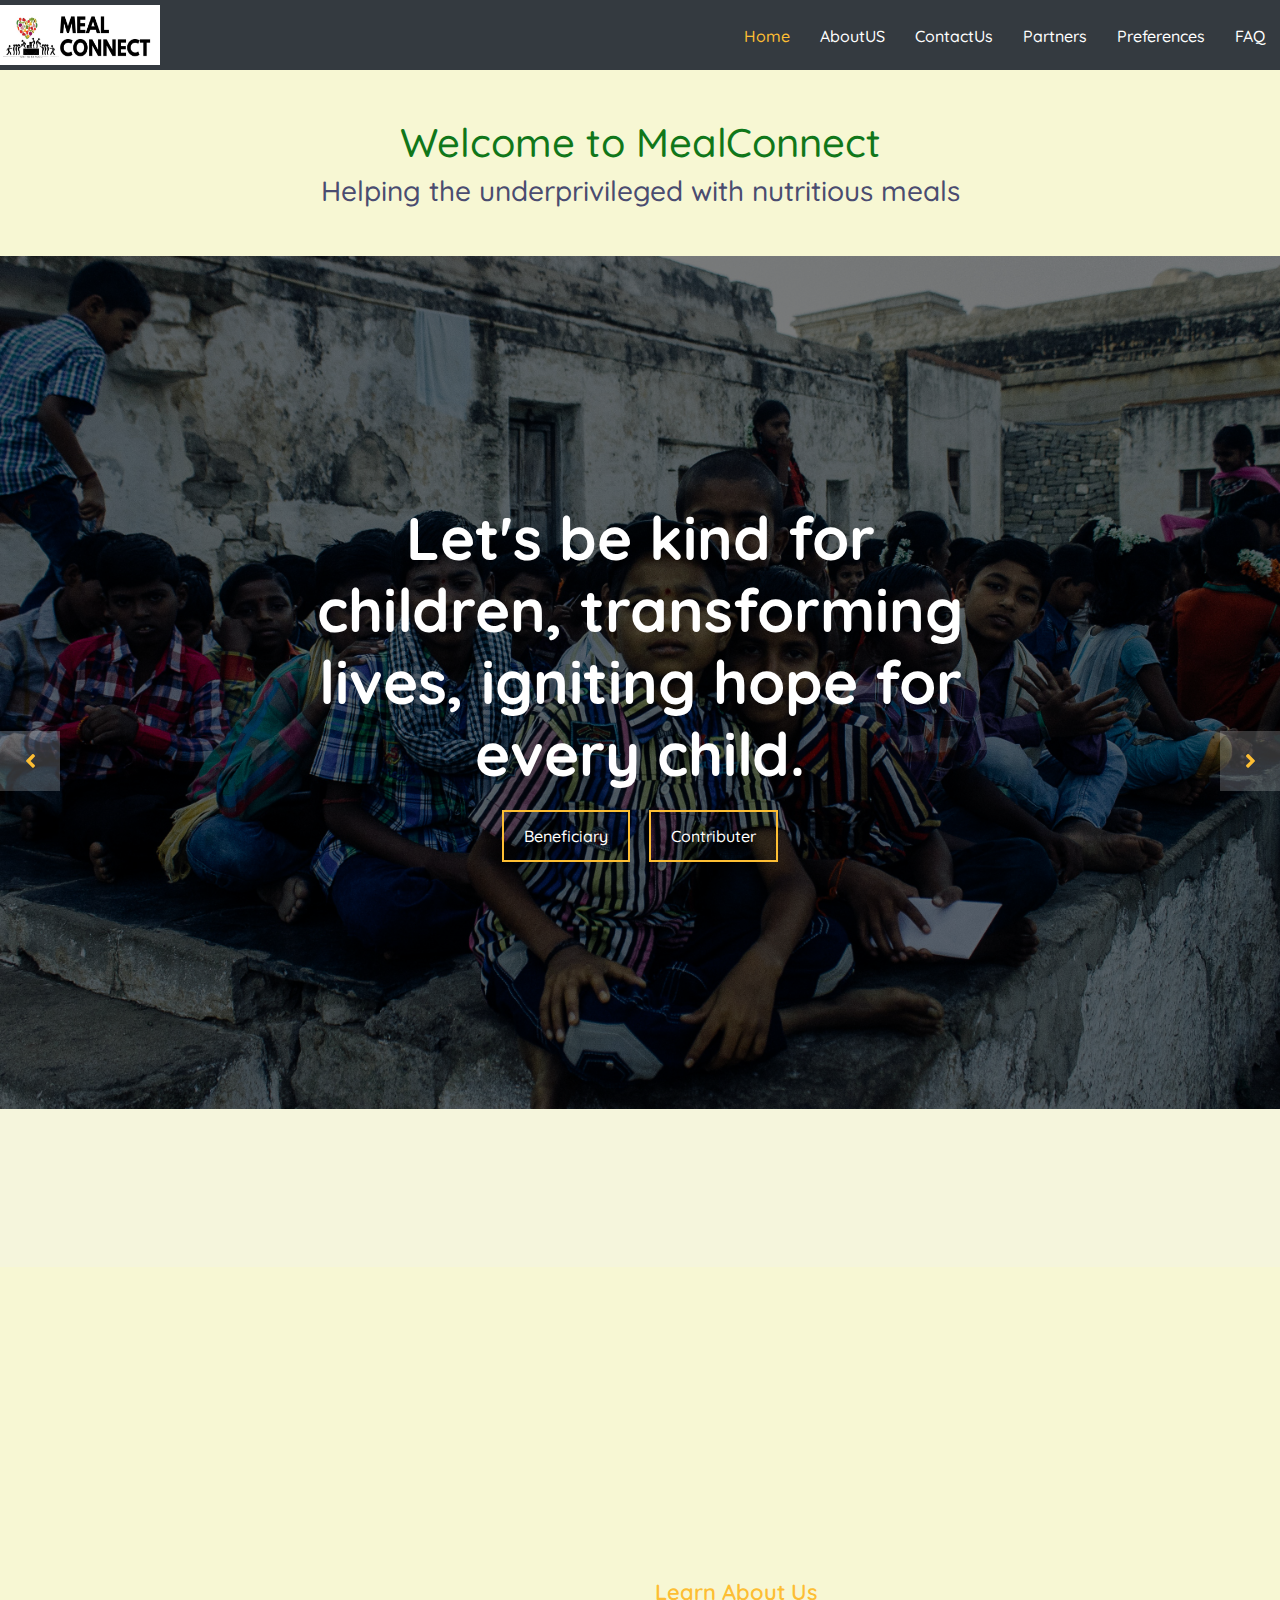
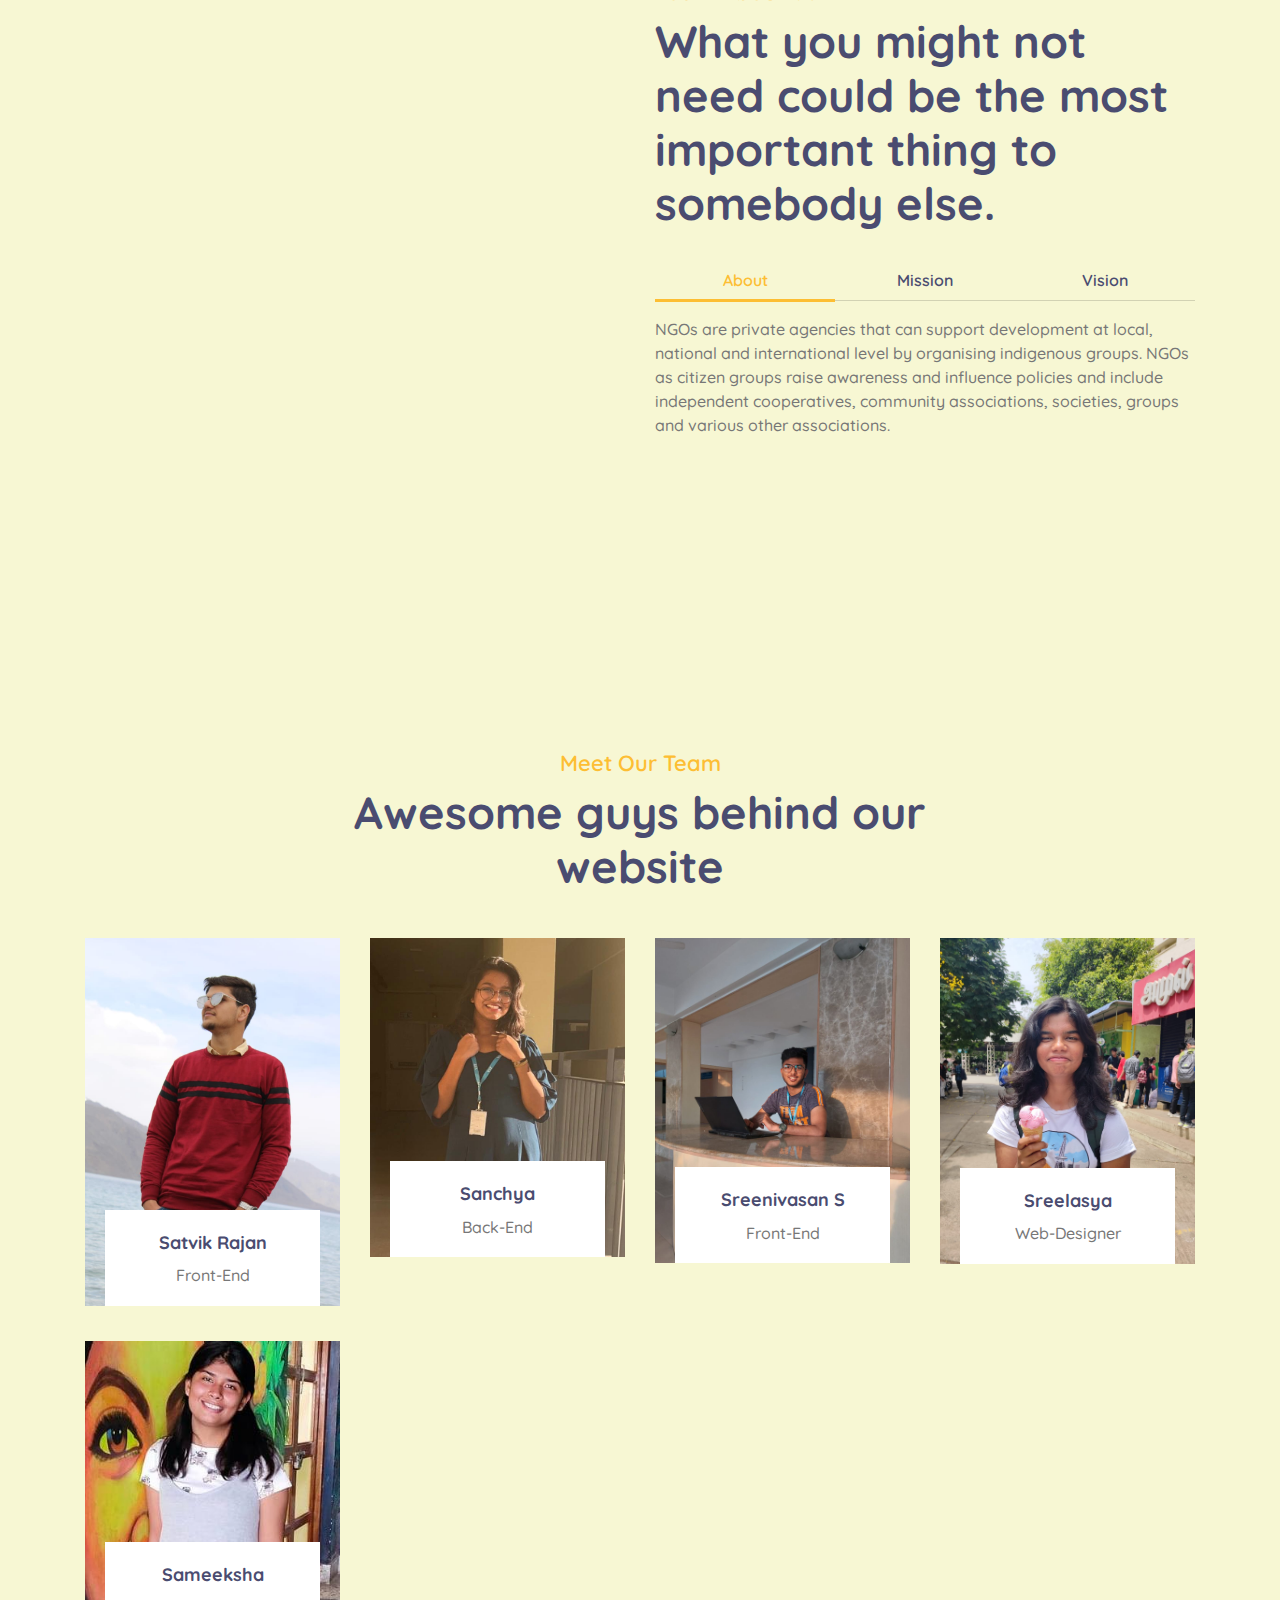
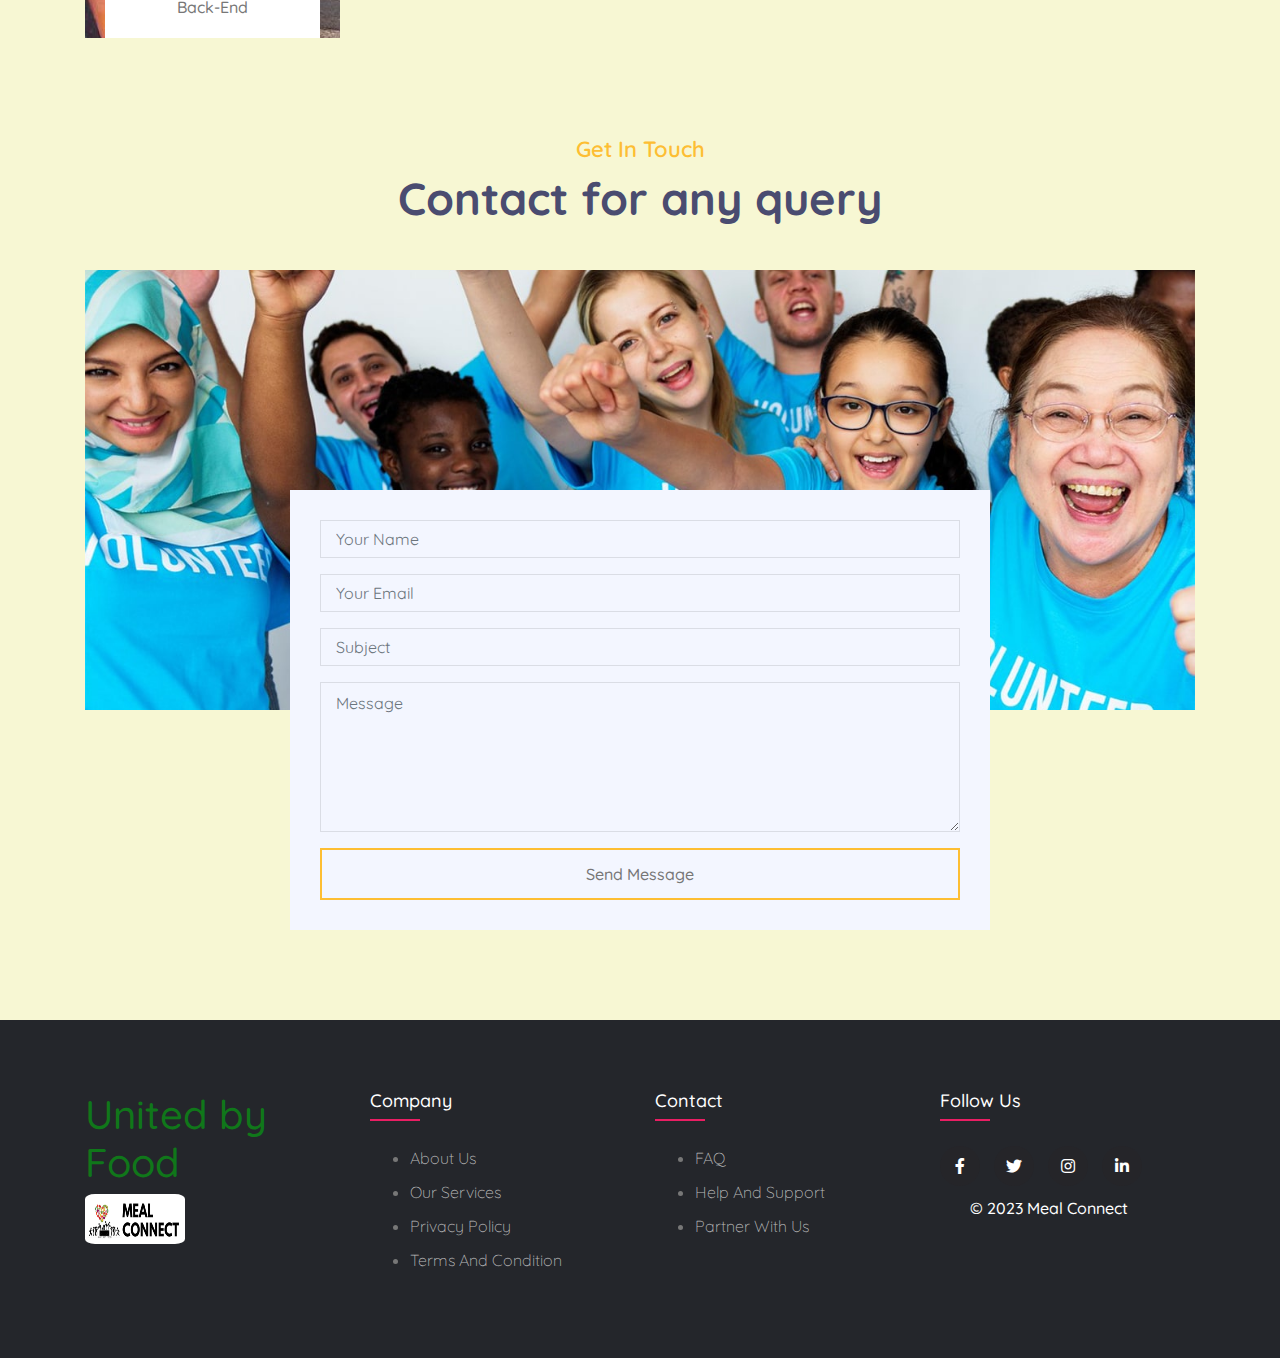
<file: index.html>
<!DOCTYPE html>
<html lang="en">
    <head>
        <meta charset="utf-8">
        <title>MealConnect</title>
        <meta content="width=device-width, initial-scale=1.0" name="viewport">
        <meta content="Free Website Template" name="keywords">
        <meta content="Free Website Template" name="description">

        <!-- Favicon -->
        <link href="img/favicon.ico" rel="icon">

        <!-- Google Font -->
        <link href="https://fonts.googleapis.com/css2?family=Quicksand:wght@300;400;500;600;700&display=swap" rel="stylesheet">
        
        <!-- CSS Libraries -->
        <link href="https://stackpath.bootstrapcdn.com/bootstrap/4.4.1/css/bootstrap.min.css" rel="stylesheet">
        <link href="https://cdnjs.cloudflare.com/ajax/libs/font-awesome/5.10.0/css/all.min.css" rel="stylesheet">
        <link href="lib/flaticon/font/flaticon.css" rel="stylesheet">
        <link href="lib/animate/animate.min.css" rel="stylesheet">
        <link href="lib/owlcarousel/assets/owl.carousel.min.css" rel="stylesheet">

        <!-- Template Stylesheet -->
        <link href="css/style.css" rel="stylesheet">
    </head>

    <body>
        <!-- Nav Bar Start -->
        <div class="navbar-expand-lg bg-dark navbar-dark">
            <button type="button" class="navbar-toggler" data-toggle="collapse" data-target="#navbarCollapse">
                <span class="navbar-toggler-icon"></span>
            </button>
            
            <div class="collapse navbar-collapse justify-content-between" id="navbarCollapse" style="height:70px;">
                    <img src="img/img2.jpg" alt="" style="height:60px; width:160px;">
                    <div class="navbar-nav ml-auto">
                        <a href="index.html" class="nav-item nav-link active">Home</a>
                        <a href="about.html" class="nav-item nav-link">AboutUS</a>
                        <a href="contact.html" class="nav-item nav-link">ContactUs</a>
                        <a href="partners.html" class="nav-item nav-link">Partners</a>
                        <a href="preferences.html" class="nav-item nav-link">Preferences</a>
                        <a href="faq.html" class="nav-item nav-link">FAQ</a>
                     
                    </div>
                </div>
            </div>
        <!-- Nav Bar End -->
        <div class="inside mt-5 mb-5">
            <h1 style="display:flex; justify-content:center">Welcome to MealConnect</h1>
            <h3 style="display:flex; justify-content:center">Helping the underprivileged with nutritious meals</h3>
        </div>

        <!-- Carousel Start -->
        <div class="carousel" style="background-color:beige">
            <div class="container-fluid">
                <div class="owl-carousel">
                    <div class="carousel-item">
                        <div class="carousel-img">
                            <img src="img/orphans.jpg" alt="Image">
                        </div>
                        <div class="carousel-text">
                            <h1>Let's be kind for children, transforming lives, igniting hope for every child.
                            </h1>
                            <!-- <p>
                                Transforming lives, igniting hope for every child.
                            </p> -->
                            <div class="carousel-btn">
                                <a class="btn btn-custom" href="login_beneficiary.html">Beneficiary</a>
                                <a class="btn btn-custom btn-play" href="login_donor.html">Contributer</a>
                            </div>
                        </div>
                    </div>
                    <div class="carousel-item">
                        <div class="carousel-img">
                            <img src="img/cows.jpeg" alt="Image">
                        </div>
                        <div class="carousel-text">
                            <h1>Embraze the divine harmony: Nuruting and protecting sacred cows</h1>
                            <p>
                               It will focus on develop INDIA mission through social awareness
                            </p>
                            <div class="carousel-btn">
                                <a class="btn btn-custom" href="login_beneficiary.html">Beneficiary</a>
                                <a class="btn btn-custom btn-play" href="login_donor.html">Contributer</a>
                            </div>
                        </div>
                    </div>
                    <div class="carousel-item">
                        <div class="carousel-img">
                            <img src="img/oldage.jpeg" alt="Image">
                        </div>
                        <div class="carousel-text">
                            <h1>Where love and care embrace the golden years.</h1>
                            <!-- <p>
                                Easily  provide Orphange Management System facilities to children & needy persons
                            </p> -->
                            <div class="carousel-btn">
                                <a class="btn btn-custom" href="login_beneficiary.html">Beneficiary</a>
                                <a class="btn btn-custom btn-play" href="login_donor.html">Contributer</a>
                            </div>
                        </div>
                    </div>
                </div>
            </div>
        </div>
        <!-- Carousel End -->

        <!-- Video Modal Start-->
        <div class="modal fade" id="videoModal" tabindex="-1" role="dialog" aria-labelledby="exampleModalLabel" aria-hidden="true">
            <div class="modal-dialog" role="document">
                <div class="modal-content">
                    <div class="modal-body">
                        <button type="button" class="close" data-dismiss="modal" aria-label="Close">
                            <span aria-hidden="true">&times;</span>
                        </button>        
                        <!-- 16:9 aspect ratio -->
                        <div class="embed-responsive embed-responsive-16by9">
                            <iframe class="embed-responsive-item" src="" id="video"  allowscriptaccess="always" allow="autoplay"></iframe>
                        </div>
                    </div>
                </div>
            </div>
        </div> 
        <!-- Video Modal End -->
        

        <!-- About Start -->
        <div class="about">
            <div class="container">
                <div class="row align-items-center">
                    <div class="col-lg-6">
                        <div class="about-img" data-parallax="scroll" data-image-src="img/back.jpg"></div>
                    </div>
                    <div class="col-lg-6">
                        <div class="section-header">
                            <p>Learn About Us</p>
                            <h2>What you might not need could be the most important thing to somebody else.</h2>
                        </div>
                        <div class="about-tab">
                            <ul class="nav nav-pills nav-justified">
                                <li class="nav-item">
                                    <a class="nav-link active" data-toggle="pill" href="#tab-content-1">About</a>
                                </li>
                                <li class="nav-item">
                                    <a class="nav-link" data-toggle="pill" href="#tab-content-2">Mission</a>
                                </li>
                                <li class="nav-item">
                                    <a class="nav-link" data-toggle="pill" href="#tab-content-3">Vision</a>
                                </li>
                            </ul>

                            <div class="tab-content">
                                <div id="tab-content-1" class="container tab-pane active">
                                    NGOs are private agencies that can support development at local, national and international level by organising indigenous groups. NGOs as citizen groups raise awareness and influence policies and include independent cooperatives, community associations, societies, groups and various other associations.
                                </div>
                                <div id="tab-content-2" class="container tab-pane fade">
                                    The Foundation for Social Change and Inclusion works for the social development and integration of underprivileged individuals, groups and communities in Bulgaria.
                                </div>
                                <div id="tab-content-3" class="container tab-pane fade">
                                    Our work aims to break the vicious cycle of poverty and social isolation and to restore hope for a better future. We believe that every person has the right to access resources and opportunities in order to live and develop with dignity and to become an active and contributing member of our society..
                                </div>
                            </div>
                        </div>
                    </div>
                </div>
            </div>
        </div>
        <!-- About End -->


        <!-- Team Start -->
        <div class="team">
            <div class="container">
                <div class="section-header text-center">
                    <p>Meet Our Team</p>
                    <h2>Awesome guys behind our website</h2>
                </div>
                <div class="row">
                    <div class="col-lg-3 col-md-5">
                        <div class="team-item">
                            <div class="team-img">
                                <img src="img/satvik.jpg" alt="Team Image">
                            </div>
                            <div class="team-text">
                                <h2>Satvik Rajan</h2>
                                <p>Front-End</p>
                                <div class="team-social">
                                    <a href=""><i class="fab fa-twitter"></i></a>
                                    <a href=""><i class="fab fa-facebook-f"></i></a>
                                    <a href=""><i class="fab fa-linkedin-in"></i></a>
                                    <a href=""><i class="fab fa-instagram"></i></a>
                                </div>
                            </div>
                        </div>
                    </div>
                    <div class="col-lg-3 col-md-5">
                        <div class="team-item">
                            <div class="team-img">
                                <img src="img/binod.jpg" alt="Team Image">
                            </div>
                            <div class="team-text">
                                <h2>Sanchya</h2>
                                <p>Back-End</p>
                                <div class="team-social">
                                    <a href=""><i class="fab fa-twitter"></i></a>
                                    <a href=""><i class="fab fa-facebook-f"></i></a>
                                    <a href=""><i class="fab fa-linkedin-in"></i></a>
                                    <a href=""><i class="fab fa-instagram"></i></a>
                                </div>
                            </div>
                        </div>
                    </div>
                    <div class="col-lg-3 col-md-5">
                        <div class="team-item">
                            <div class="team-img">
                                <img src="img/profile pic.jpeg" alt="Team Image">
                            </div>
                            <div class="team-text">
                                <h2>Sreenivasan S</h2>
                                <p>Front-End</p>
                                <div class="team-social">
                                    <a href=""><i class="fab fa-twitter"></i></a>
                                    <a href=""><i class="fab fa-facebook-f"></i></a>
                                    <a href=""><i class="fab fa-linkedin-in"></i></a>
                                    <a href=""><i class="fab fa-instagram"></i></a>
                                </div>
                            </div>
                        </div>
                    </div>

                    
                    <div class="col-lg-3 col-md-5">
                        <div class="team-item">
                            <div class="team-img">
                                <img src="img/loli.jpg" alt="Team Image">
                            </div>
                            <div class="team-text">
                                <h2>Sreelasya</h2>
                                <p>Web-Designer</p>
                                <div class="team-social">
                                    <a href=""><i class="fab fa-twitter"></i></a>
                                    <a href=""><i class="fab fa-facebook-f"></i></a>
                                    <a href=""><i class="fab fa-linkedin-in"></i></a>
                                    <a href=""><i class="fab fa-instagram"></i></a>
                                </div>
                            </div>
                        </div>
                    </div>
                    <div class="col-lg-3 col-md-5">
                        <div class="team-item">
                            <div class="team-img">
                                <img src="img/dicku.jpg" alt="Team Image">
                            </div>
                            <div class="team-text">
                                <h2>Sameeksha</h2>
                                <p>Back-End</p>
                                <div class="team-social">
                                    <a href=""><i class="fab fa-twitter"></i></a>
                                    <a href=""><i class="fab fa-facebook-f"></i></a>
                                    <a href=""><i class="fab fa-linkedin-in"></i></a>
                                    <a href=""><i class="fab fa-instagram"></i></a>
                                </div>
                            </div>
                        </div>
                    </div>
                </div>
            </div>
        </div>
        <!-- Team End -->
       
        
        <!-- Contact Start -->
        <div class="contact">
            <div class="container">
                <div class="section-header text-center">
                    <p>Get In Touch</p>
                    <h2>Contact for any query</h2>
                </div>
                <div class="contact-img">
                    <img src="img/contact.jpg" alt="Image">
                </div>
                <div class="contact-form">
                        <div id="success"></div>
                        <form name="sentMessage" id="contactForm" novalidate="novalidate">
                            <div class="control-group">
                                <input type="text" class="form-control" id="name" placeholder="Your Name" required="required" data-validation-required-message="Please enter your name" />
                                <p class="help-block text-danger"></p>
                            </div>
                            <div class="control-group">
                                <input type="email" class="form-control" id="email" placeholder="Your Email" required="required" data-validation-required-message="Please enter your email" />
                                <p class="help-block text-danger"></p>
                            </div>
                            <div class="control-group">
                                <input type="text" class="form-control" id="subject" placeholder="Subject" required="required" data-validation-required-message="Please enter a subject" />
                                <p class="help-block text-danger"></p>
                            </div>
                            <div class="control-group">
                                <textarea class="form-control" id="message" placeholder="Message" required="required" data-validation-required-message="Please enter your message"></textarea>
                                <p class="help-block text-danger"></p>
                            </div>
                            <div>
                                <button class="btn btn-custom" type="submit" id="sendMessageButton">Send Message</button>
                            </div>
                        </form>
                    </div>
            </div>
        </div>
        <!-- Contact End -->


        <!-- Footer Start -->
        <footer class="footer">
            <div class="container">
                <div class="row">
     
                 <div class="footer-col " style= "float:left">
                     <h1>United by Food</h1>
                     <img class="LogoImage"src="img/img2.jpg" style="height:50px; width:100px" alt="LOGO">
                     
                 </div>
                    <div class="footer-col">
                        <h4>Company</h4>
                        <ul>
                            <li><a href="About us.html">About us</a></li>
                            <li><a href="our services.html">our services</a></li>
                            <li><a href="privacy policy.html">privacy policy</a></li>
                            <li><a href="Terms and Condition.html">Terms and Condition</a></li>
                        </ul>
                    </div>
                    <div class="footer-col">
                        <h4>Contact</h4>
                        <ul>
                            <li><a href="#">FAQ</a></li>
                            <li><a href="#">Help and Support</a></li>
                            <li><a href="#">Partner With Us</a></li>
                            
                        </ul>
                    </div>
                    <div class="footer-col">
                        <h4>follow us</h4>
                        <div class="social-links">
                            <a href="#"><i class="fab fa-facebook-f"></i></a>
                            <a href="#"><i class="fab fa-twitter"></i></a>
                            <a href="#"><i class="fab fa-instagram"></i></a>
                            <a href="#"><i class="fab fa-linkedin-in"></i></a>
                            <p class="copyright">© 2023 Meal Connect</p>
                        </div>
                    </div>
                </div>
            </div>
       </footer>
        <!-- Footer End -->
        
        <!-- Back to top button -->
        <a href="#" class="back-to-top"><i class="fa fa-chevron-up"></i></a>
        
        <!-- Pre Loader -->
        <div id="loader" class="show">
            <div class="loader"></div>
        </div>

        <!-- JavaScript Libraries -->
        <script src="https://code.jquery.com/jquery-3.4.1.min.js"></script>
        <script src="https://stackpath.bootstrapcdn.com/bootstrap/4.4.1/js/bootstrap.bundle.min.js"></script>
        <script src="lib/easing/easing.min.js"></script>
        <script src="lib/owlcarousel/owl.carousel.min.js"></script>
        <script src="lib/waypoints/waypoints.min.js"></script>
        <script src="lib/counterup/counterup.min.js"></script>
        <script src="lib/parallax/parallax.min.js"></script>
        
        <!-- Contact Javascript File -->
        <script src="mail/jqBootstrapValidation.min.js"></script>
        <script src="mail/contact.js"></script>

        <!-- Template Javascript -->
        <script src="js/main.js"></script>
    </body>
</html>
</file>
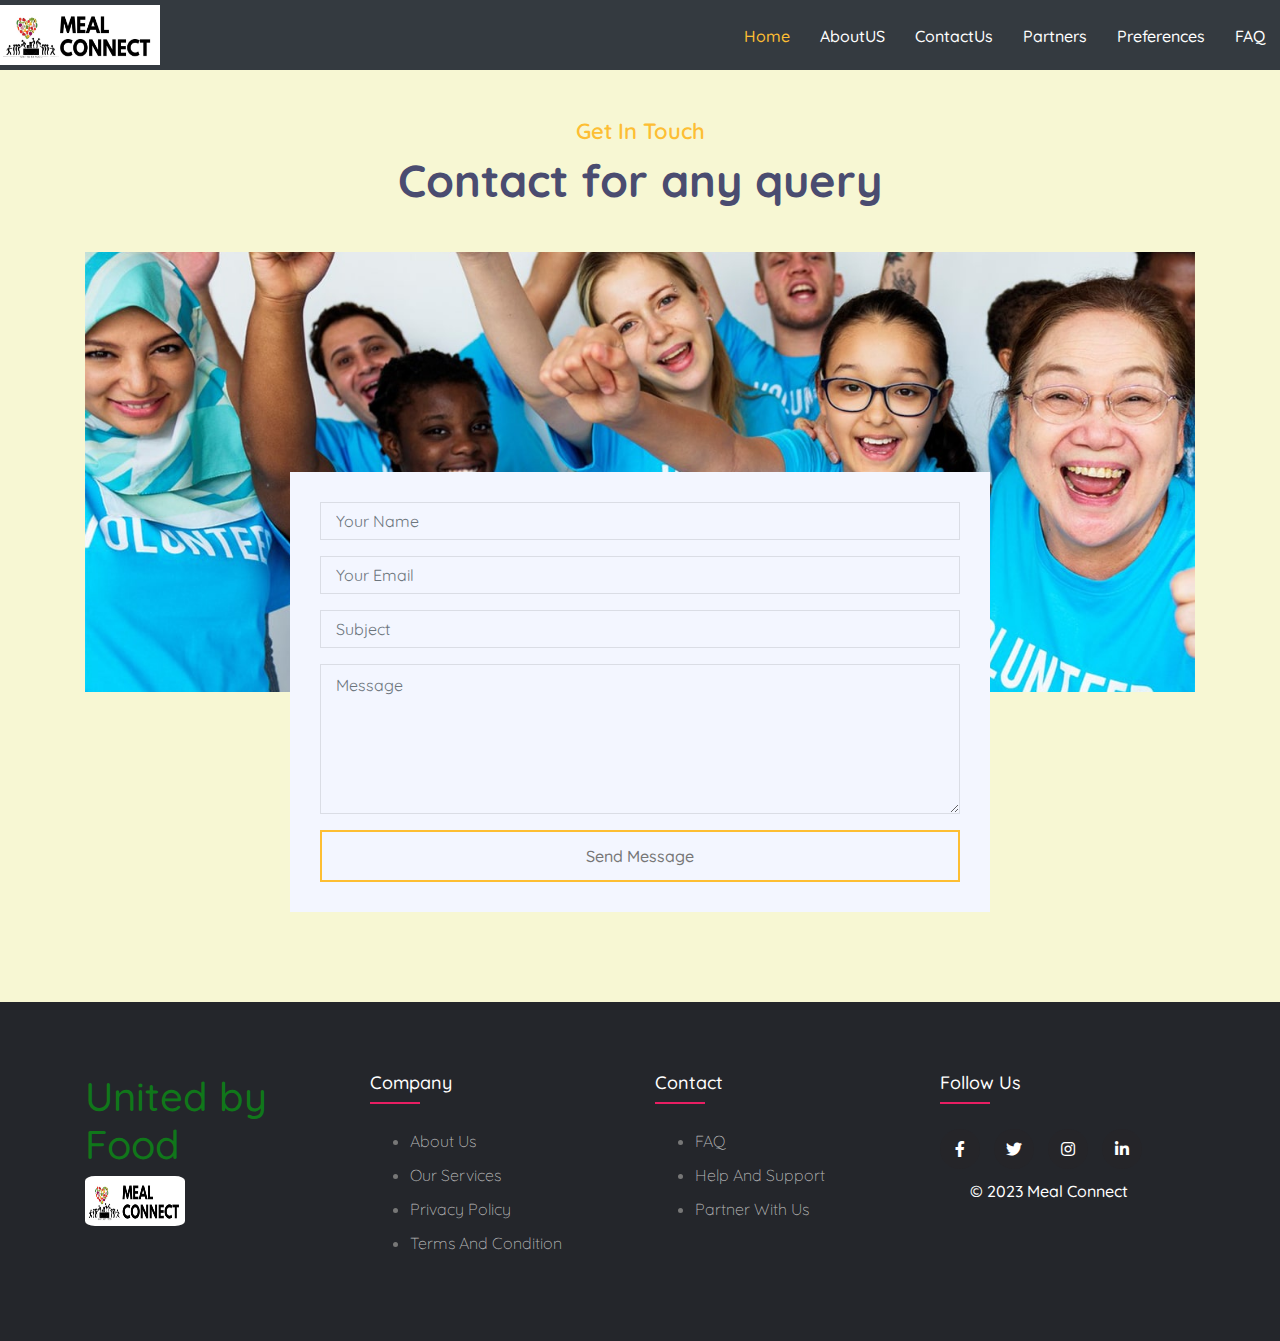
<file: contact.html>
<!DOCTYPE html>
<html lang="en">
    <head>
        <meta charset="utf-8">
        <title>MealConnect</title>
        <meta content="width=device-width, initial-scale=1.0" name="viewport">
        <meta content="Free Website Template" name="keywords">
        <meta content="Free Website Template" name="description">

        <!-- Favicon -->
        <link href="img/favicon.ico" rel="icon">

        <!-- Google Font -->
        <link href="https://fonts.googleapis.com/css2?family=Quicksand:wght@300;400;500;600;700&display=swap" rel="stylesheet">
        
        <!-- CSS Libraries -->
        <link href="https://stackpath.bootstrapcdn.com/bootstrap/4.4.1/css/bootstrap.min.css" rel="stylesheet">
        <link href="https://cdnjs.cloudflare.com/ajax/libs/font-awesome/5.10.0/css/all.min.css" rel="stylesheet">
        <link href="lib/flaticon/font/flaticon.css" rel="stylesheet">
        <link href="lib/animate/animate.min.css" rel="stylesheet">
        <link href="lib/owlcarousel/assets/owl.carousel.min.css" rel="stylesheet">

        <!-- Template Stylesheet -->
        <link href="css/style.css" rel="stylesheet">
    </head>

    <body>
        <!-- Nav Bar Start -->
        <div class="navbar-expand-lg bg-dark navbar-dark">
            <button type="button" class="navbar-toggler" data-toggle="collapse" data-target="#navbarCollapse">
                <span class="navbar-toggler-icon"></span>
            </button>
            
            <div class="collapse navbar-collapse justify-content-between" id="navbarCollapse" style="height:70px;">
                    <img src="img/img2.jpg" alt="" style="height:60px; width:160px;">
                    <div class="navbar-nav ml-auto">
                        <a href="index.html" class="nav-item nav-link active">Home</a>
                        <a href="about.html" class="nav-item nav-link">AboutUS</a>
                        <a href="#contact.html" class="nav-item nav-link">ContactUs</a>
                        <a href="partners.html" class="nav-item nav-link">Partners</a>
                        <a href="preferences.html" class="nav-item nav-link">Preferences</a>
                        <a href="faq.html" class="nav-item nav-link">FAQ</a>
                     
                    </div>
                </div>
            </div>
        <!-- Nav Bar End -->
        
        
        <!-- Contact Start -->
        <div class="contact">
            <div class="container">
                <div class="section-header text-center">
                    <p>Get In Touch</p>
                    <h2>Contact for any query</h2>
                </div>
                <div class="contact-img">
                    <img src="img/contact.jpg" alt="Image">
                </div>
                <div class="contact-form">
                        <div id="success"></div>
                        <form name="sentMessage" id="contactForm" novalidate="novalidate">
                            <div class="control-group">
                                <input type="text" class="form-control" id="name" placeholder="Your Name" required="required" data-validation-required-message="Please enter your name" />
                                <p class="help-block text-danger"></p>
                            </div>
                            <div class="control-group">
                                <input type="email" class="form-control" id="email" placeholder="Your Email" required="required" data-validation-required-message="Please enter your email" />
                                <p class="help-block text-danger"></p>
                            </div>
                            <div class="control-group">
                                <input type="text" class="form-control" id="subject" placeholder="Subject" required="required" data-validation-required-message="Please enter a subject" />
                                <p class="help-block text-danger"></p>
                            </div>
                            <div class="control-group">
                                <textarea class="form-control" id="message" placeholder="Message" required="required" data-validation-required-message="Please enter your message"></textarea>
                                <p class="help-block text-danger"></p>
                            </div>
                            <div>
                                <button class="btn btn-custom" type="submit" id="sendMessageButton">Send Message</button>
                            </div>
                        </form>
                    </div>
            </div>
        </div>
        <!-- Contact End -->


        <!-- Footer Start -->
        <footer class="footer">
            <div class="container">
                <div class="row">
     
                 <div class="footer-col " style= "float:left">
                     <h1>United by Food</h1>
                     <img class="LogoImage"src="img/img2.jpg" style="height:50px; width:100px" alt="LOGO">
                     
                 </div>
                    <div class="footer-col">
                        <h4>Company</h4>
                        <ul>
                            <li><a href="About us.html">About us</a></li>
                            <li><a href="our services.html">our services</a></li>
                            <li><a href="privacy policy.html">privacy policy</a></li>
                            <li><a href="Terms and Condition.html">Terms and Condition</a></li>
                        </ul>
                    </div>
                    <div class="footer-col">
                        <h4>Contact</h4>
                        <ul>
                            <li><a href="#">FAQ</a></li>
                            <li><a href="#">Help and Support</a></li>
                            <li><a href="#">Partner With Us</a></li>
                            
                        </ul>
                    </div>
                    <div class="footer-col">
                        <h4>follow us</h4>
                        <div class="social-links">
                            <a href="#"><i class="fab fa-facebook-f"></i></a>
                            <a href="#"><i class="fab fa-twitter"></i></a>
                            <a href="#"><i class="fab fa-instagram"></i></a>
                            <a href="#"><i class="fab fa-linkedin-in"></i></a>
                            <p class="copyright">© 2023 Meal Connect</p>
                        </div>
                    </div>
                </div>
            </div>
       </footer>
        <!-- Footer End -->
        <!-- Pre Loader -->
        <!-- <div id="loader" class="show">
            <div class="loader"></div>
        </div> -->

        <!-- JavaScript Libraries -->
        <script src="https://code.jquery.com/jquery-3.4.1.min.js"></script>
        <script src="https://stackpath.bootstrapcdn.com/bootstrap/4.4.1/js/bootstrap.bundle.min.js"></script>
        <script src="lib/easing/easing.min.js"></script>
        <script src="lib/owlcarousel/owl.carousel.min.js"></script>
        <script src="lib/waypoints/waypoints.min.js"></script>
        <script src="lib/counterup/counterup.min.js"></script>
        <script src="lib/parallax/parallax.min.js"></script>
        
        <!-- Contact Javascript File -->
        <script src="mail/jqBootstrapValidation.min.js"></script>
        <script src="mail/contact.js"></script>

        <!-- Template Javascript -->
        <script src="js/main.js"></script>
    </body>
</html>
</file>
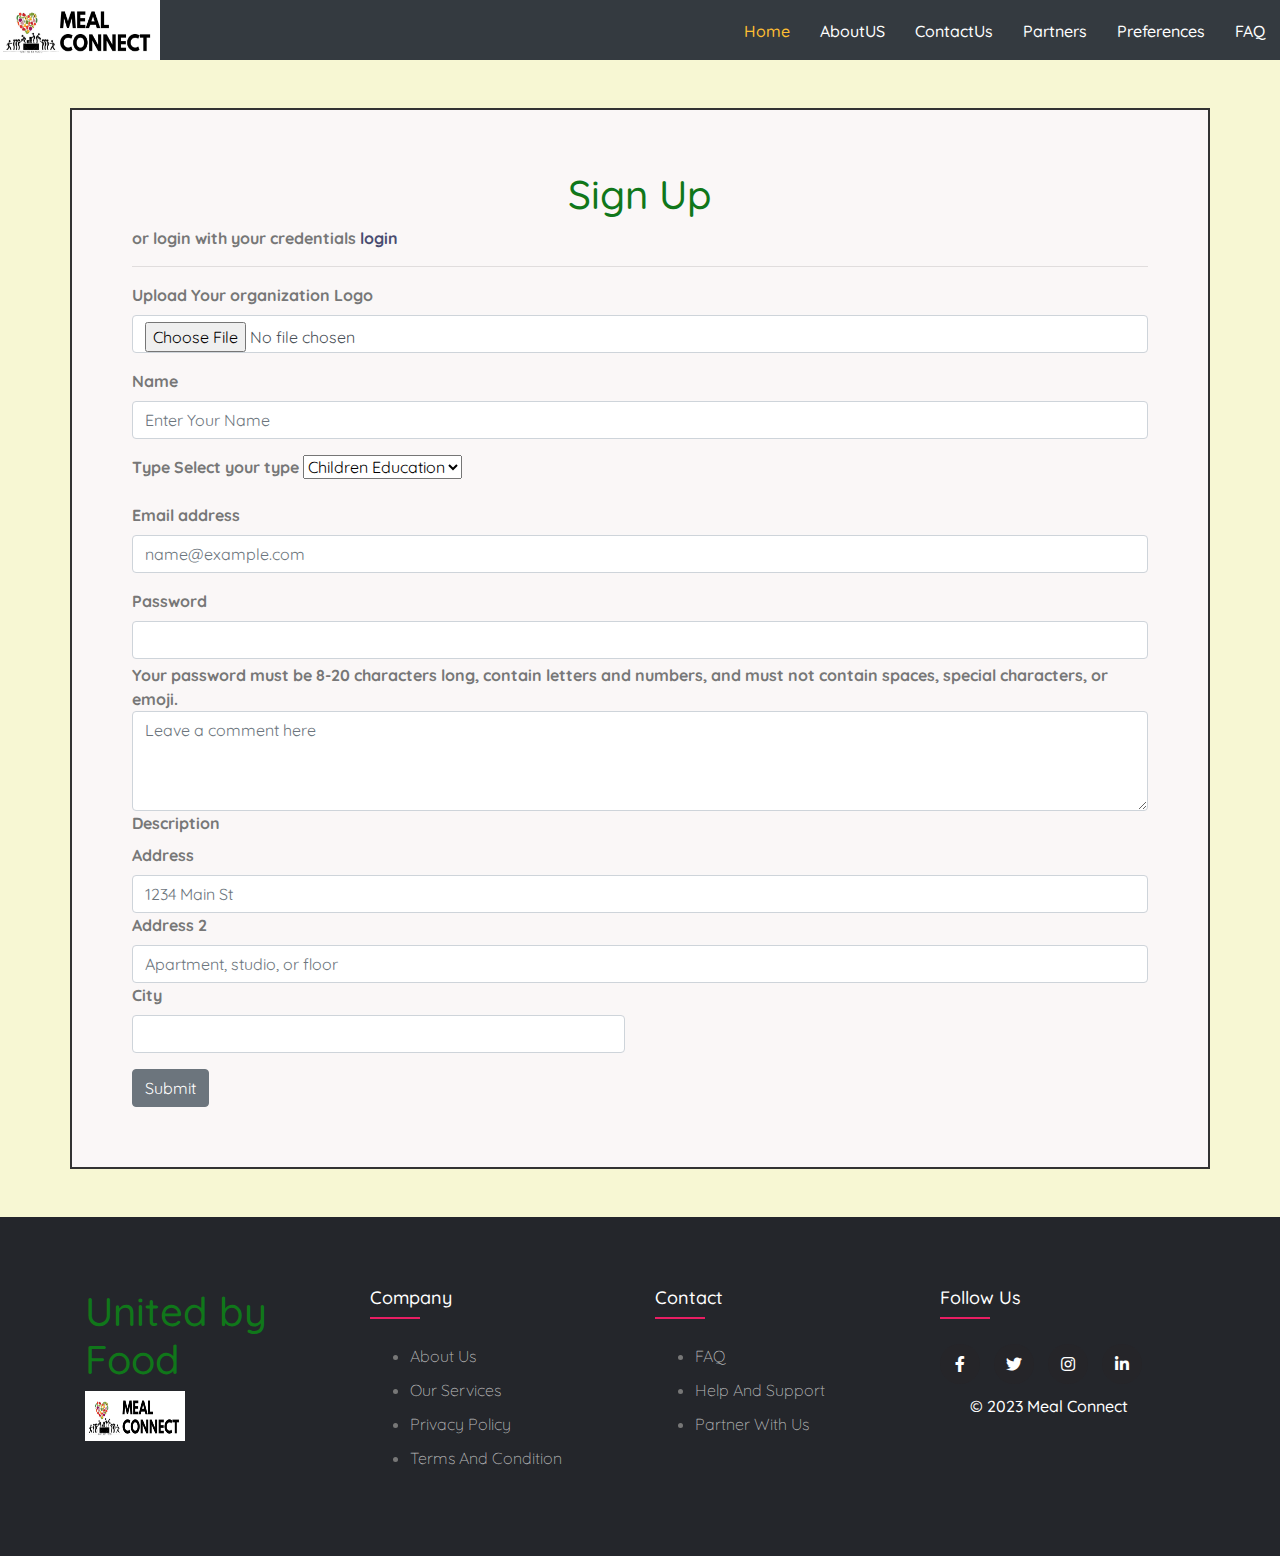
<file: contributer.html>
<!DOCTYPE html>
<html lang="en">
<head>
    <meta charset="UTF-8">
    <meta http-equiv="X-UA-Compatible" content="IE=edge">
    <meta name="viewport" content="width=device-width, initial-scale=1.0">
    <link href="img/favicon.ico" rel="icon">

        <!-- Google Font -->
        <link href="https://fonts.googleapis.com/css2?family=Quicksand:wght@300;400;500;600;700&display=swap" rel="stylesheet">
        
        <!-- CSS Libraries -->
        <link href="https://stackpath.bootstrapcdn.com/bootstrap/4.4.1/css/bootstrap.min.css" rel="stylesheet">
        <link href="https://cdnjs.cloudflare.com/ajax/libs/font-awesome/5.10.0/css/all.min.css" rel="stylesheet">
        <link href="lib/flaticon/font/flaticon.css" rel="stylesheet">
        <link href="lib/animate/animate.min.css" rel="stylesheet">
        <link href="lib/owlcarousel/assets/owl.carousel.min.css" rel="stylesheet">
        <link href="https://cdn.jsdelivr.net/npm/bootstrap@5.3.0/dist/css/bootstrap.min.css" rel="stylesheet" integrity="sha384-9ndCyUaIbzAi2FUVXJi0CjmCapSmO7SnpJef0486qhLnuZ2cdeRhO02iuK6FUUVM" crossorigin="anonymous">
        <!-- Template Stylesheet -->
        <link href="css/style.css" rel="stylesheet">
    <title>MealConnect</title>
</head>
<body>
    <div class="navbar-expand-lg bg-dark navbar-dark">
        <button type="button" class="navbar-toggler" data-toggle="collapse" data-target="#navbarCollapse">
            <span class="navbar-toggler-icon"></span>
        </button>
        
        <div class="collapse navbar-collapse justify-content-between" id="navbarCollapse">
                <img src="img/img2.jpg" alt="" style="height:60px; width:160px">
                <div class="navbar-nav ml-auto">
                    <a href="index.html" class="nav-item nav-link active">Home</a>
                    <a href="about.html" class="nav-item nav-link">AboutUS</a>
                    <a href="#contact" class="nav-item nav-link">ContactUs</a>
                    <a href="partners.html" class="nav-item nav-link">Partners</a>
                    <a href="preferences.html" class="nav-item nav-link">Preferences</a>
                    <a href="faq.html" class="nav-item nav-link">FAQ</a>
                 
                </div>
            </div>
        </div>
    <div class="container mt-5 mb-5" style="border:2px solid rgb(51, 51, 51); padding:60px ;background-color: #faf7f7; font-weight:bolder">
        <h1 class="" style="text-align: center;">Sign Up</h1><p>or login with your credentials <a href="login_donor.html">login</a></p><hr>
      <div class="mb-3">
        <label for="formGroupExampleInput" class="form-label">Upload Your organization Logo</label>
        <input type="file" class="form-control" id="inputGroupFile04" aria-describedby="inputGroupFileAddon04" aria-label="Upload">
        <!-- <button class="btn btn-outline-secondary mt-3" type="button" id="inputGroupFileAddon04">Button</button> -->
      </div>
    <div class="mb-3">
        <label for="formGroupExampleInput" class="form-label">Name</label>
        <input type="text" class="form-control" id="formGroupExampleInput" placeholder="Enter Your Name"/>
      </div>
      <div class="mb-3">
        <label for="formGroupExampleInput2" class="form-label">Type</label>
          <label for="type">Select your type</label>
          <select id="type">
          <option value="children">Children Education</option>
          <option value="oldagehome">Old Age Home</option>
          <option value="goshala">Goshala</option>
          <option value="charity">Charity</option>
          </select>
      </div>
          <div class="mb-3">
          <label for="exampleFormControlInput1" class="form-label">Email address</label>
          <input type="email" class="form-control" id="exampleFormControlInput1" placeholder="name@example.com"/>
          </div>
          <label for="inputPassword5" class="form-label">Password</label>
          <input type="password" id="inputPassword5" class="form-control" aria-labelledby="passwordHelpBlock"/>
          <div id="passwordHelpBlock" class="form-text">
           Your password must be 8-20 characters long, contain letters and numbers, and must not contain spaces, special characters, or emoji.
          </div>
          <div class="form-floating">
            <textarea class="form-control" placeholder="Leave a comment here" id="floatingTextarea2" style="height: 100px"></textarea>
            <label for="floatingTextarea2">Description</label>
        </div>
        <form class="row g-3">
          <div class="col-12">
            <label for="inputAddress" class="form-label">Address</label>
            <input type="text" class="form-control" id="inputAddress" placeholder="1234 Main St">
          </div>
          <div class="col-12">
            <label for="inputAddress2" class="form-label">Address 2</label>
            <input type="text" class="form-control" id="inputAddress2" placeholder="Apartment, studio, or floor">
          </div>
          <div class="col-md-6">
            <label for="inputCity" class="form-label">City</label>
            <input type="text" class="form-control" id="inputCity">
          </div>
        </form>
        <button type="button" class="btn btn-secondary mt-3">Submit</button>     
      </div>
    <footer class="footer">
      <div class="container">
          <div class="row">

           <div class="footer-col " style= "float:left">
               <h1>United by Food</h1>
               <img class="Image"src="img/img2.jpg" style="height:50px; width:100px" alt="LOGO">
               
           </div>
              <div class="footer-col">
                  <h4>Company</h4>
                  <ul>
                      <li><a href="About us.html">About us</a></li>
                      <li><a href="our services.html">our services</a></li>
                      <li><a href="privacy policy.html">privacy policy</a></li>
                      <li><a href="Terms and Condition.html">Terms and Condition</a></li>
                  </ul>
              </div>
              <div class="footer-col">
                  <h4>Contact</h4>
                  <ul>
                      <li><a href="#">FAQ</a></li>
                      <li><a href="#">Help and Support</a></li>
                      <li><a href="#">Partner With Us</a></li>
                      
                  </ul>
              </div>
              <div class="footer-col">
                  <h4>follow us</h4>
                  <div class="social-links">
                      <a href="#"><i class="fab fa-facebook-f"></i></a>
                      <a href="#"><i class="fab fa-twitter"></i></a>
                      <a href="#"><i class="fab fa-instagram"></i></a>
                      <a href="#"><i class="fab fa-linkedin-in"></i></a>
                      <p class="copyright">© 2023 Meal Connect</p>
                  </div>
              </div>
          </div>
      </div>
 </footer>    
      <script src="https://code.jquery.com/jquery-3.4.1.min.js"></script>
        <script src="https://stackpath.bootstrapcdn.com/bootstrap/4.4.1/js/bootstrap.bundle.min.js"></script>
        <script src="lib/easing/easing.min.js"></script>
        <script src="lib/owlcarousel/owl.carousel.min.js"></script>
        <script src="lib/waypoints/waypoints.min.js"></script>
        <script src="lib/counterup/counterup.min.js"></script>
        <script src="lib/parallax/parallax.min.js"></script>
        
        <!-- Contact Javascript File -->
        <script src="mail/jqBootstrapValidation.min.js"></script>
        <script src="mail/contact.js"></script>

        <!-- Template Javascript -->
        <script src="js/main.js"></script>
</body>
</html>
</file>
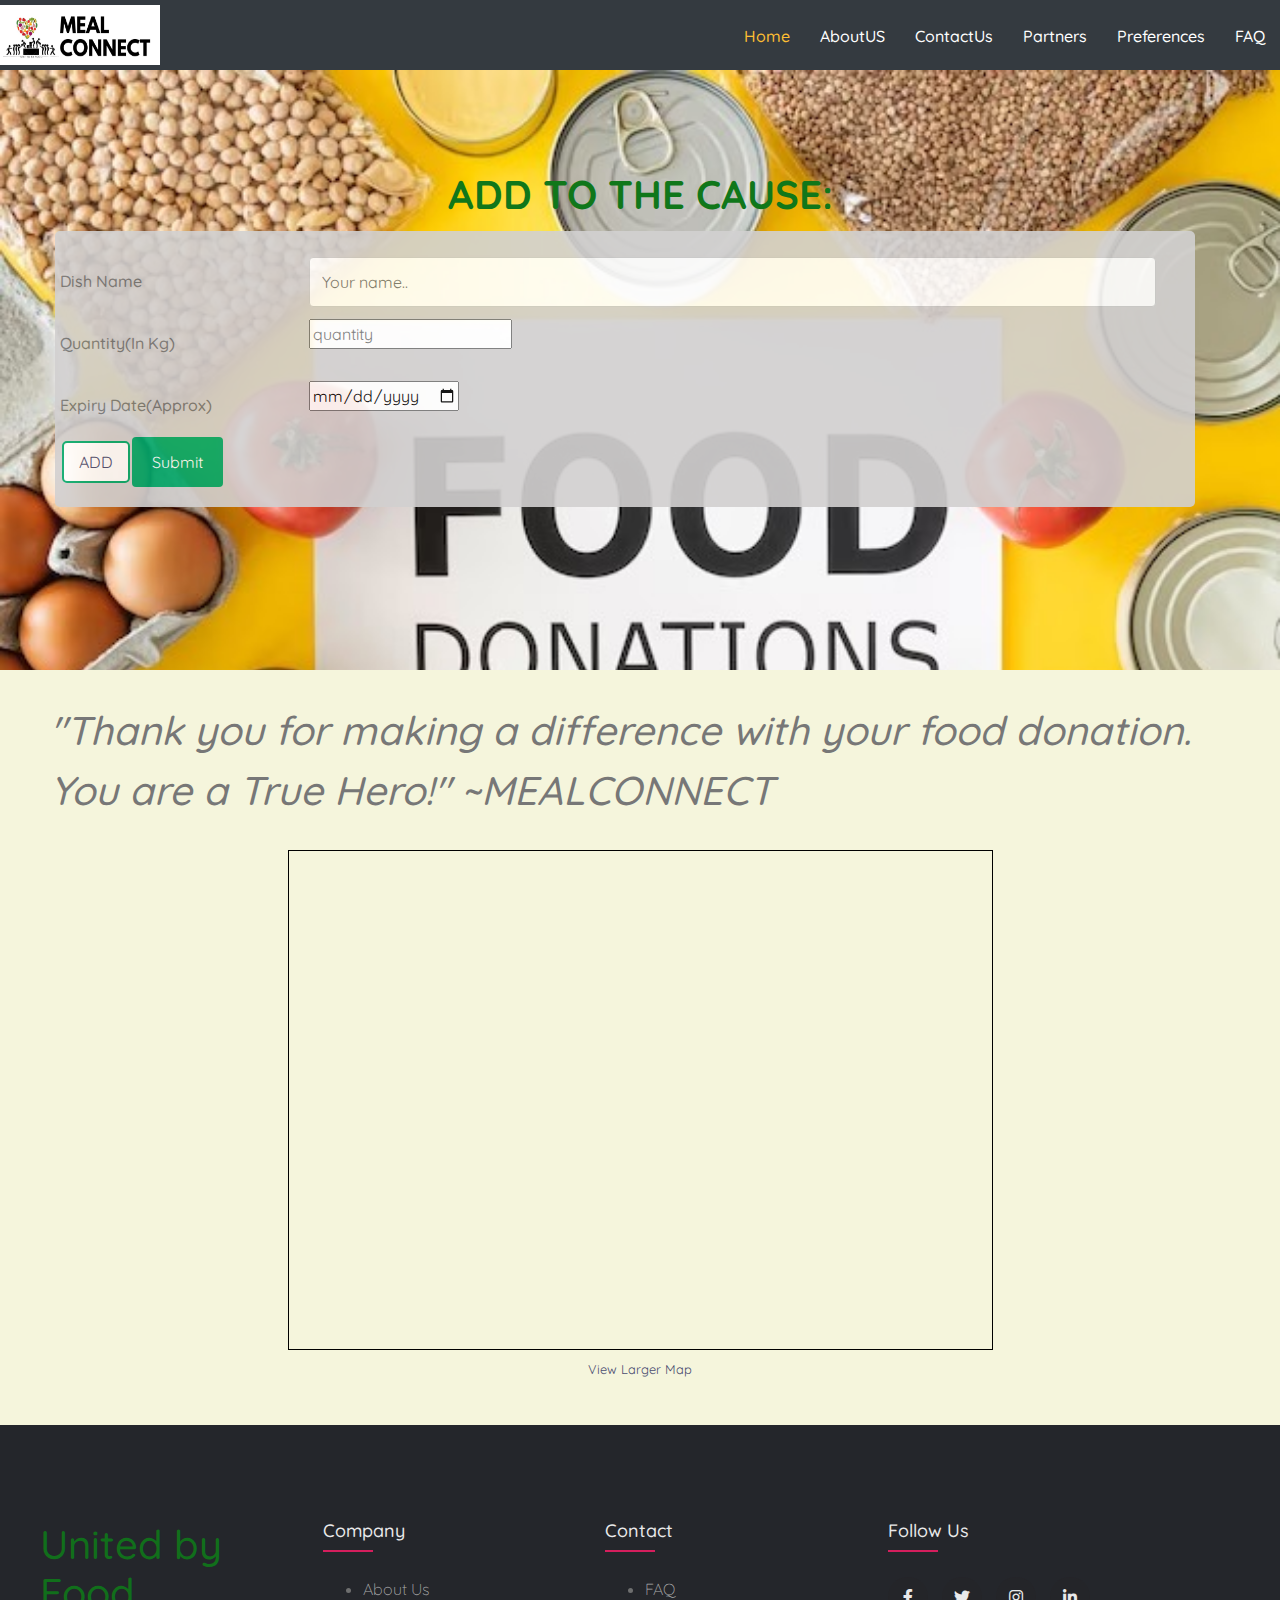
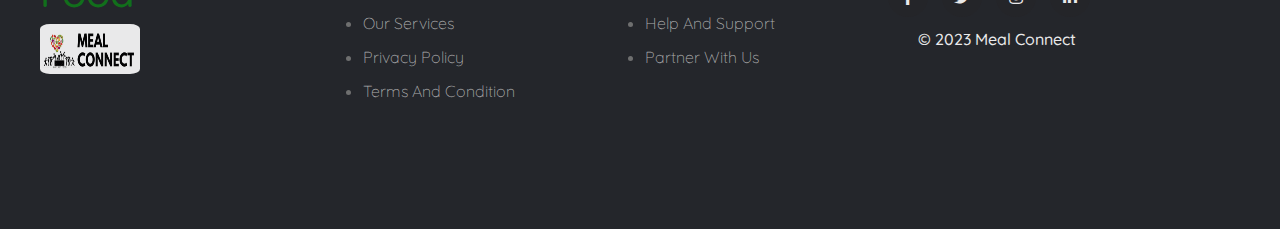
<file: donor.html>
<!DOCTYPE html>
<html>
<head>
  <title>Donor</title>
  <meta charset="utf-8">
  <title>MealConnect</title>
  <meta content="width=device-width, initial-scale=1.0" name="viewport">
  <meta content="Free Website Template" name="keywords">
  <meta content="Free Website Template" name="description">

  <!-- Favicon -->
  <link href="img/favicon.ico" rel="icon">

  <!-- Google Font -->
  <link href="https://fonts.googleapis.com/css2?family=Quicksand:wght@300;400;500;600;700&display=swap" rel="stylesheet">
  
  <!-- CSS Libraries -->
  <link href="https://stackpath.bootstrapcdn.com/bootstrap/4.4.1/css/bootstrap.min.css" rel="stylesheet">
  <link href="https://cdnjs.cloudflare.com/ajax/libs/font-awesome/5.10.0/css/all.min.css" rel="stylesheet">
  <link href="lib/flaticon/font/flaticon.css" rel="stylesheet">
  <link href="lib/animate/animate.min.css" rel="stylesheet">
  <link href="lib/owlcarousel/assets/owl.carousel.min.css" rel="stylesheet">

  <!-- Template Stylesheet -->
  <link href="css/style.css" rel="stylesheet">
    <link href="donor.css" rel="stylesheet">
</head>
<body style="background-color: beige;">
  <div class="navbar-expand-lg bg-dark navbar-dark">
    <button type="button" class="navbar-toggler" data-toggle="collapse" data-target="#navbarCollapse">
        <span class="navbar-toggler-icon"></span>
    </button>
    
    <div class="collapse navbar-collapse justify-content-between" id="navbarCollapse" style="height:70px;">
            <img src="img/img2.jpg" alt="" style="height:60px; width:160px;">
            <div class="navbar-nav ml-auto">
                <a href="index.html" class="nav-item nav-link active">Home</a>
                <a href="about.html" class="nav-item nav-link">AboutUS</a>
                <a href="contact.html" class="nav-item nav-link">ContactUs</a>
                <a href="partners.html" class="nav-item nav-link">Partners</a>
                <a href="preferences.html" class="nav-item nav-link">Preferences</a>
                <a href="faq.html" class="nav-item nav-link">FAQ</a>
             
            </div>
        </div>
    </div>
    <div class="body-css">
    <div style="display: flex;flex-direction:column;justify-content: center" >
    <h1  class="h1-css " style="font-weight: 800; font-size: 40px;  margin-top:100px; text-align: center; ">ADD TO THE CAUSE:</h1>
    <div class="container colo" style="align-self: center;">
    <form action="action_page.php">
      <div class="row">
        <div class="col-25">
          <label for="fname">Dish Name</label>
        </div>
        <div class="col-75">
          <input type="text" id="fname" name="firstname" placeholder="Your name..">
        </div>
      </div>
      <div class="row">
        <div class="col-25">
          <label for="quantity">Quantity(In Kg)</label>
        </div>
        <div class="col-75">
          <input type="number" id="lname" name="lastname" placeholder="quantity">
        </div>
      </div>
      <div class="row">
        <div class="col-25">
          <label for="subject">Expiry Date(Approx)</label>
        </div>
        <div class="col-75">
          <input type="date" name="subject" placeholder="date of expir" style="height:30px"></textarea>
        </div>
      </div>
      <div class="row">
        <div style="display: flex; justify-content: center;">
        <button  class="button button2 but-on" ><a href="donor.html">ADD</a></button>
        <input type="submit" value="Submit"></div>
      </div>
    </form>
  </div>
</div>
</div>
<div class="qoute">
    "Thank you for making a difference with your food donation. You are a True Hero!"      ~MEALCONNECT
</div>
  <center><iframe width="705" height="500" frameborder="0" scrolling="no" marginheight="20" marginwidth="" src="https://www.openstreetmap.org/export/embed.html?bbox=78.00086975097658%2C17.195047458140717%2C78.70811462402345%2C17.531899658720093&amp;layer=mapnik" style="border: 1px solid black"></iframe><br/><small><a href="https://www.openstreetmap.org/#map=11/17.3636/78.3545">View Larger Map</a></small></center>
<footer class="footer" style="background-color: #24262b;">
  <div class="container">
      <div class="row">

       <div class="footer-col " style= "float:left">
           <h1>United by Food</h1>
           <img class="LogoImage"src="img/img2.jpg" style="height:50px; width:100px" alt="LOGO">
           
       </div>
          <div class="footer-col">
              <h4>Company</h4>
              <ul>
                  <li><a href="About us.html">About us</a></li>
                  <li><a href="our services.html">our services</a></li>
                  <li><a href="privacy policy.html">privacy policy</a></li>
                  <li><a href="Terms and Condition.html">Terms and Condition</a></li>
              </ul>
          </div>
          <div class="footer-col">
              <h4>Contact</h4>
              <ul>
                  <li><a href="#">FAQ</a></li>
                  <li><a href="#">Help and Support</a></li>
                  <li><a href="#">Partner With Us</a></li>
                  
              </ul>
          </div>
          <div class="footer-col">
              <h4>follow us</h4>
              <div class="social-links">
                  <a href="#"><i class="fab fa-facebook-f"></i></a>
                  <a href="#"><i class="fab fa-twitter"></i></a>
                  <a href="#"><i class="fab fa-instagram"></i></a>
                  <a href="#"><i class="fab fa-linkedin-in"></i></a>
                  <p class="copyright">© 2023 Meal Connect</p>
              </div>
          </div>
      </div>
  </div>
</footer>
</body>
</html>
</file>
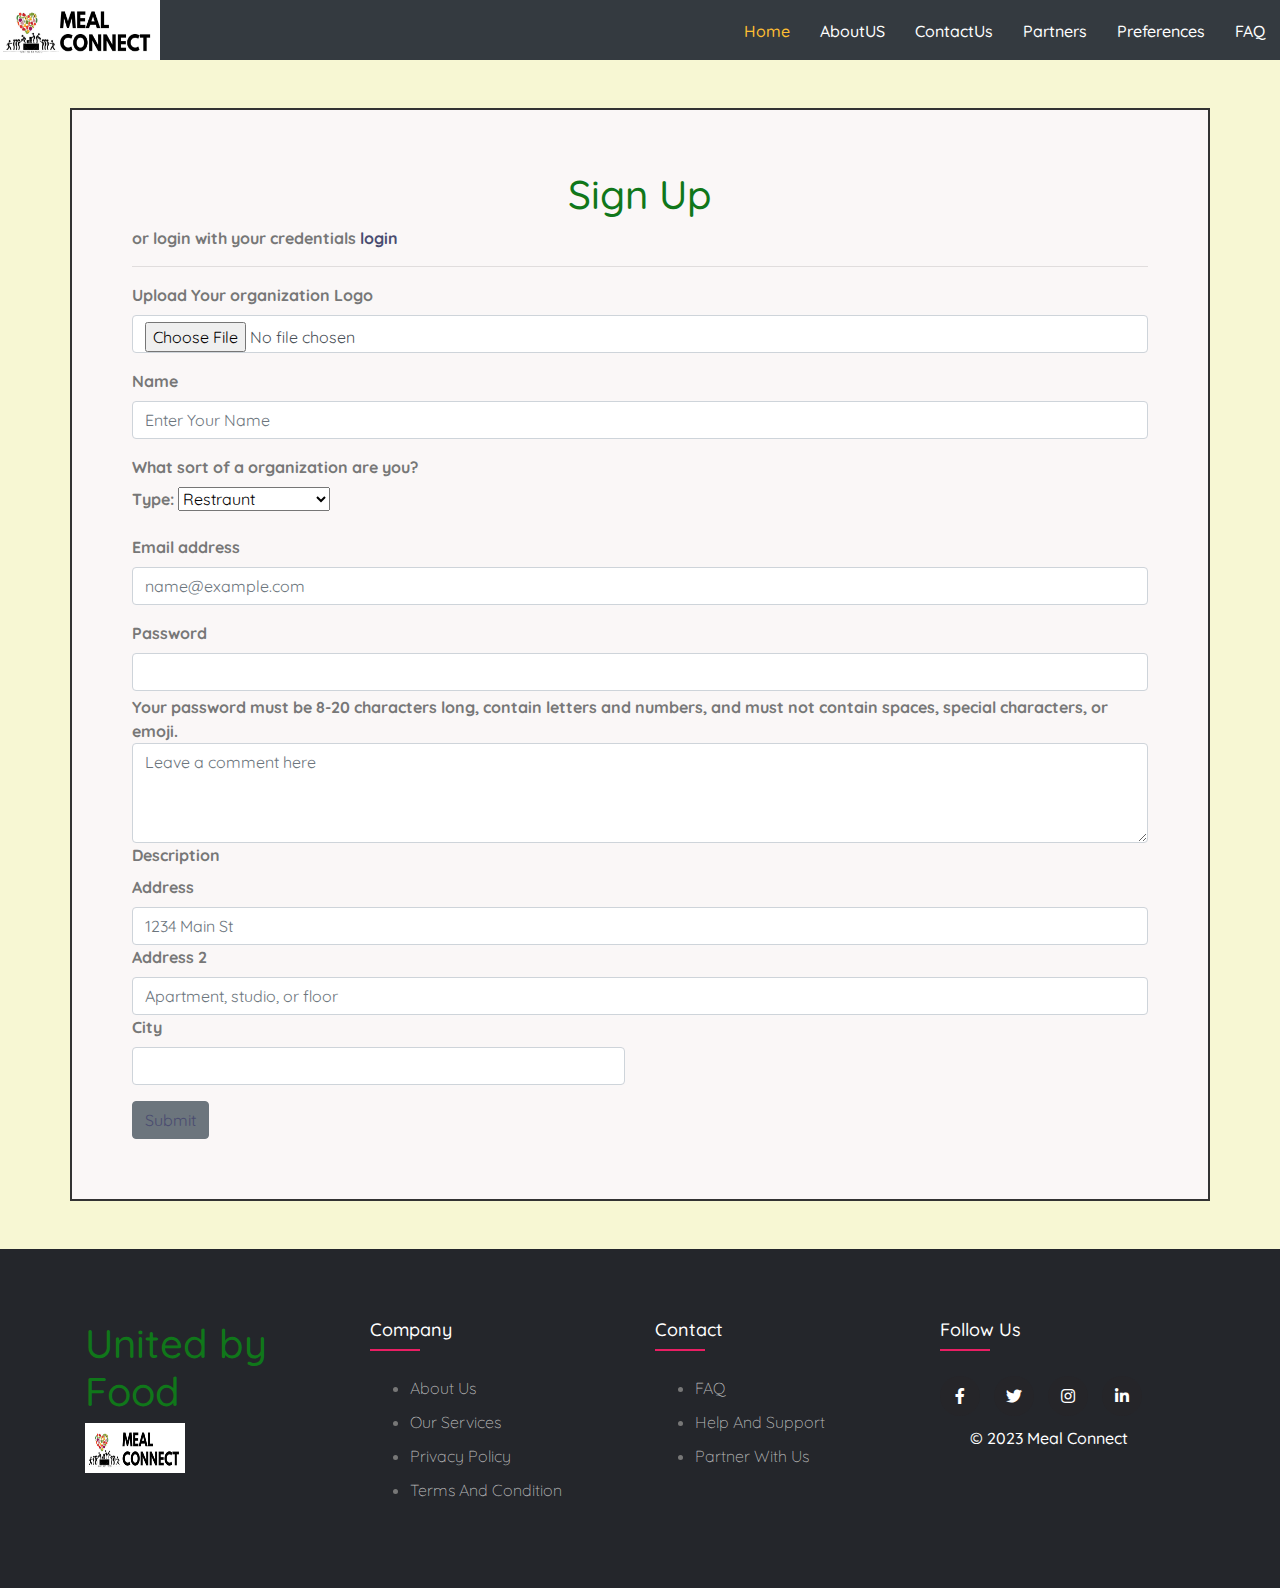
<file: ngo.html>
<!DOCTYPE html>
<html lang="en">
<head>
    <meta charset="UTF-8">
    <meta http-equiv="X-UA-Compatible" content="IE=edge">
    <meta name="viewport" content="width=device-width, initial-scale=1.0">
    <link href="img/favicon.ico" rel="icon">

        <!-- Google Font -->
        <link href="https://fonts.googleapis.com/css2?family=Quicksand:wght@300;400;500;600;700&display=swap" rel="stylesheet">
        
        <!-- CSS Libraries -->
        <link href="https://stackpath.bootstrapcdn.com/bootstrap/4.4.1/css/bootstrap.min.css" rel="stylesheet">
        <link href="https://cdnjs.cloudflare.com/ajax/libs/font-awesome/5.10.0/css/all.min.css" rel="stylesheet">
        <link href="lib/flaticon/font/flaticon.css" rel="stylesheet">
        <link href="lib/animate/animate.min.css" rel="stylesheet">
        <link href="lib/owlcarousel/assets/owl.carousel.min.css" rel="stylesheet">
        <link href="https://cdn.jsdelivr.net/npm/bootstrap@5.3.0/dist/css/bootstrap.min.css" rel="stylesheet" integrity="sha384-9ndCyUaIbzAi2FUVXJi0CjmCapSmO7SnpJef0486qhLnuZ2cdeRhO02iuK6FUUVM" crossorigin="anonymous">
        <!-- Template Stylesheet -->
        <link href="css/style.css" rel="stylesheet">
    <title>MealConnect</title>
</head>
<body>
    <div class="navbar-expand-lg bg-dark navbar-dark">
        <button type="button" class="navbar-toggler" data-toggle="collapse" data-target="#navbarCollapse">
            <span class="navbar-toggler-icon"></span>
        </button>
        
        <div class="collapse navbar-collapse justify-content-between" id="navbarCollapse">
                <img src="img/img2.jpg" alt="" style="height:60px; width:160px">
                <div class="navbar-nav ml-auto">
                    <a href="index.html" class="nav-item nav-link active">Home</a>
                    <a href="about.html" class="nav-item nav-link">AboutUS</a>
                    <a href="contact.html" class="nav-item nav-link">ContactUs</a>
                    <a href="partners.html" class="nav-item nav-link">Partners</a>
                    <a href="preferences.html" class="nav-item nav-link">Preferences</a>
                    <a href="faq.html" class="nav-item nav-link">FAQ</a>
                </div>
            </div>
        </div>
    <div class="container mt-5 mb-5" style="border:2px solid rgb(51, 51, 51); padding:60px ;background-color: #faf7f7; font-weight:bolder">
        <h1 class="" style="text-align: center;">Sign Up</h1><p>or login with your credentials <a href="login_beneficiary.html">login</a></p><hr>
      <div class="mb-3">
        <label for="formGroupExampleInput" class="form-label">Upload Your organization Logo</label>
        <input type="file" class="form-control" id="inputGroupFile04" aria-describedby="inputGroupFileAddon04" aria-label="Upload">
        <!-- <button class="btn btn-outline-secondary mt-3" type="button" id="inputGroupFileAddon04">Button</button> -->
      </div>
    <div class="mb-3">
        <label for="formGroupExampleInput" class="form-label">Name</label>
        <input type="text" class="form-control" id="formGroupExampleInput" placeholder="Enter Your Name"/>
      </div>
      <div class="mb-3">
        <label for="formGroupExampleInput2" class="form-label">What sort of a organization are you?</label>
        <div class="mb-3">
            <label for="formGroupExampleInput2" class="form-label">Type: </label>
              <select id="type">
              <option value="restraunt">Restraunt</option>
              <option value="mess">Mess</option>
              <option value="fucntion">Function</option>
              <option value="marriage">Marriage</option>
              <option value="farm">Farm</option>
              <option value="juice">Juice Bars</option>
              <option value="fruits">Fruits/vegetables</option>
              <option value="vendor">Vendor</option>
              </select>
          </div>
      </div>
          <div class="mb-3">
          <label for="exampleFormControlInput1" class="form-label">Email address</label>
          <input type="email" class="form-control" id="exampleFormControlInput1" placeholder="name@example.com"/>
          </div>
          <label for="inputPassword5" class="form-label">Password</label>
          <input type="password" id="inputPassword5" class="form-control" aria-labelledby="passwordHelpBlock"/>
          <div id="passwordHelpBlock" class="form-text">
           Your password must be 8-20 characters long, contain letters and numbers, and must not contain spaces, special characters, or emoji.
          </div>
          <div class="form-floating">
            <textarea class="form-control" placeholder="Leave a comment here" id="floatingTextarea2" style="height: 100px"></textarea>
            <label for="floatingTextarea2">Description</label>
        </div>
        <form class="row g-3">
          <div class="col-12">
            <label for="inputAddress" class="form-label">Address</label>
            <input type="text" class="form-control" id="inputAddress" placeholder="1234 Main St">
          </div>
          <div class="col-12">
            <label for="inputAddress2" class="form-label">Address 2</label>
            <input type="text" class="form-control" id="inputAddress2" placeholder="Apartment, studio, or floor">
          </div>
          <div class="col-md-6">
            <label for="inputCity" class="form-label">City</label>
            <input type="text" class="form-control" id="inputCity">
          </div>
        </form>
        <button type="button" id="submitBtn" class="btn btn-secondary mt-3"><a href="donor.html">Submit</a></button>     
      </div>
    <footer class="footer">
      <div class="container">
          <div class="row">

           <div class="footer-col " style= "float:left">
               <h1>United by Food</h1>
               <img class="Image"src="img/img2.jpg" style="height:50px; width:100px" alt="LOGO">
               
           </div>
              <div class="footer-col">
                  <h4>Company</h4>
                  <ul>
                      <li><a href="About us.html">About us</a></li>
                      <li><a href="our services.html">our services</a></li>
                      <li><a href="privacy policy.html">privacy policy</a></li>
                      <li><a href="Terms and Condition.html">Terms and Condition</a></li>
                  </ul>
              </div>
              <div class="footer-col">
                  <h4>Contact</h4>
                  <ul>
                      <li><a href="#">FAQ</a></li>
                      <li><a href="#">Help and Support</a></li>
                      <li><a href="#">Partner With Us</a></li>
                      
                  </ul>
              </div>
              <div class="footer-col">
                  <h4>follow us</h4>
                  <div class="social-links">
                      <a href="#"><i class="fab fa-facebook-f"></i></a>
                      <a href="#"><i class="fab fa-twitter"></i></a>
                      <a href="#"><i class="fab fa-instagram"></i></a>
                      <a href="#"><i class="fab fa-linkedin-in"></i></a>
                      <p class="copyright">© 2023 Meal Connect</p>
                  </div>
              </div>
          </div>
      </div>
 </footer>    
      <script src="https://code.jquery.com/jquery-3.4.1.min.js"></script>
        <script src="https://stackpath.bootstrapcdn.com/bootstrap/4.4.1/js/bootstrap.bundle.min.js"></script>
        <script src="lib/easing/easing.min.js"></script>
        <script src="lib/owlcarousel/owl.carousel.min.js"></script>
        <script src="lib/waypoints/waypoints.min.js"></script>
        <script src="lib/counterup/counterup.min.js"></script>
        <script src="lib/parallax/parallax.min.js"></script>
        
        <!-- Contact Javascript File -->
        <script src="mail/jqBootstrapValidation.min.js"></script>
        <script src="mail/contact.js"></script>

        <!-- Template Javascript -->
        <script src="js/main.js"></script>
</body>
</html>
</file>
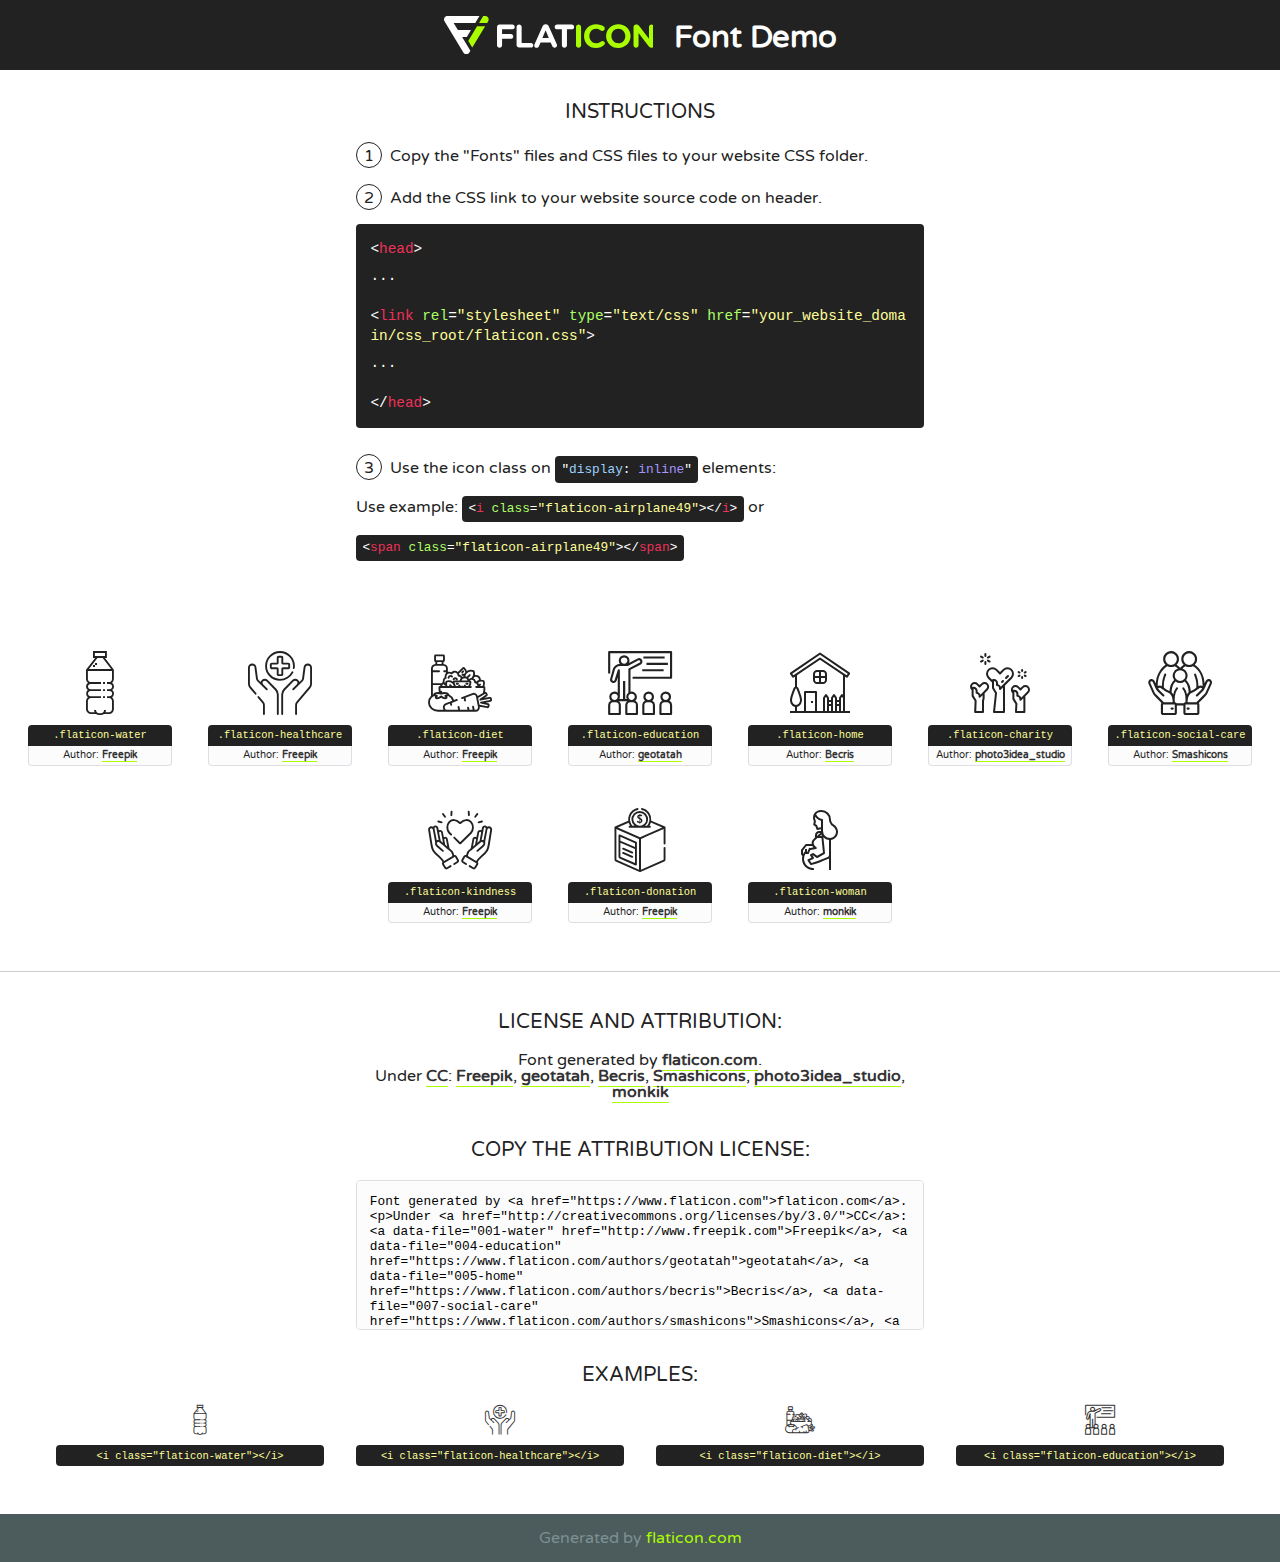
<file: lib/flaticon/font/flaticon.html>
<!DOCTYPE html>
<!--
 
-->
<html>
<!DOCTYPE html>
<html>

<head>
    <title>Flaticon WebFont</title>
    <link href="http://fonts.googleapis.com/css?family=Varela+Round" rel="stylesheet" type="text/css" />
    <link rel="stylesheet" type="text/css" href="flaticon.css">
    <meta charset="UTF-8">
    <style>
    html, body, div, span, applet, object, iframe,
    h1, h2, h3, h4, h5, h6, p, blockquote, pre,
    a, abbr, acronym, address, big, cite, code,
    del, dfn, em, img, ins, kbd, q, s, samp,
    small, strike, strong, sub, sup, tt, var,
    b, u, i, center,
    dl, dt, dd, ol, ul, li,
    fieldset, form, label, legend,
    table, caption, tbody, tfoot, thead, tr, th, td,
    article, aside, canvas, details, embed, 
    figure, figcaption, footer, header, hgroup, 
    menu, nav, output, ruby, section, summary,
    time, mark, audio, video {
        margin: 0;
        padding: 0;
        border: 0;
        font-size: 100%;
        font: inherit;
        vertical-align: baseline;
    }
    /* HTML5 display-role reset for older browsers */
    article, aside, details, figcaption, figure, 
    footer, header, hgroup, menu, nav, section {
        display: block;
    }
    body {
        line-height: 1;
    }
    ol, ul {
        list-style: none;
    }
    blockquote, q {
        quotes: none;
    }
    blockquote:before, blockquote:after,
    q:before, q:after {
        content: '';
        content: none;
    }
    table {
        border-collapse: collapse;
        border-spacing: 0;
    }
    body {
        font-family: 'Varela Round', Helvetica, Arial, sans-serif;
        font-size: 16px;
        color: #222;
    }
    a {
        color: #333;
        border-bottom: 1px solid #a9fd00;
        font-weight: bold;
        text-decoration: none;
    }
    * {
        -moz-box-sizing: border-box;
        -webkit-box-sizing: border-box;
        box-sizing: border-box;
        margin: 0;
        padding: 0;
    }
    [class^="flaticon-"]:before, [class*=" flaticon-"]:before, [class^="flaticon-"]:after, [class*=" flaticon-"]:after {
        font-family: Flaticon;
        font-size: 30px;
        font-style: normal;
        margin-left: 20px;
        color: #333;
    }
    .wrapper {
        max-width: 600px;
        margin: auto;
        padding: 0 1em;
    }
    .title {
        font-size: 1.25em;
        text-align: center;
        margin-bottom: 1em;
        text-transform: uppercase;
    }
    header {
        text-align: center;
        background-color: #222;
        color: #fff;
        padding: 1em;
    }
    header .logo {
        width: 210px;
        height: 38px;
        display: inline-block;
        vertical-align: middle;
        margin-right: 1em;
        border: none;
    }
    header strong {
        font-size: 1.95em;
        font-weight: bold;
        vertical-align: middle;
        margin-top: 5px;
        display: inline-block;
    }
    .demo {
        margin: 2em auto;
        line-height: 1.25em;
    }
    .demo ul li {
        margin-bottom: 1em;
    }
    .demo ul li .num {
        color: #222;
        border-radius: 20px;
        display: inline-block;
        width: 26px;
        padding: 3px;
        height: 26px;
        text-align: center;
        margin-right: 0.5em;
        border: 1px solid #222;
    }
    .demo ul li code {
        background-color: #222;
        border-radius: 4px;
        padding: 0.25em 0.5em;
        display: inline-block;
        color: #fff;
        font-family: Consolas,Monaco,Lucida Console,Liberation Mono,DejaVu Sans Mono,Bitstream Vera Sans Mono,Courier New, monospace;
        font-weight: lighter;
        margin-top: 1em;
        font-size: 0.8em;
        word-break: break-all;
    }
    .demo ul li code.big {
        padding: 1em;
        font-size: 0.9em;
    }
    .demo ul li code .red {
        color: #EF3159;
    }
    .demo ul li code .green {
        color: #ACFF65;
    }
    .demo ul li code .yellow {
        color: #FFFF99;
    }
    .demo ul li code .blue {
        color: #99D3FF;
    }
    .demo ul li code .purple {
        color: #A295FF;
    }
    .demo ul li code .dots {
        margin-top: 0.5em;
        display: block;
    }
    #glyphs {
        border-bottom: 1px solid #ccc;
        padding: 2em 0;
        text-align: center;
    }
    .glyph {
        display: inline-block;
        width: 9em;
        margin: 1em;
        text-align: center;
        vertical-align: top;
        background: #FFF;
    }
    .glyph .glyph-icon {
        padding: 10px;
        display: block;
        font-family:"Flaticon";
        font-size: 64px;
        line-height: 1;
    }
    .glyph .glyph-icon:before {
        font-size: 64px;
        color: #222;
        margin-left: 0;
    }
    .class-name {
        font-size: 0.65em;
        background-color: #222;
        color: #fff;
        border-radius: 4px 4px 0 0;
        padding: 0.5em;
        color: #FFFF99;
        font-family: Consolas,Monaco,Lucida Console,Liberation Mono,DejaVu Sans Mono,Bitstream Vera Sans Mono,Courier New, monospace;
    }
    .author-name {
        font-size: 0.6em;
        background-color: #fcfcfd;
        border: 1px solid #DEDEE4;
        border-top: 0;
        border-radius: 0 0 4px 4px;
        padding: 0.5em;
    }
    .class-name:last-child {
        font-size: 10px;
        color:#888;
    }
    .class-name:last-child a {
        font-size: 10px;
        color:#555;
    }
    .class-name:last-child a:hover {
        color:#a9fd00;
    }
    .glyph > input {
        display: block;
        width: 100px;
        margin: 5px auto;
        text-align: center;
        font-size: 12px;
        cursor: text;
    }
    .glyph > input.icon-input {
        font-family:"Flaticon";
        font-size: 16px;
        margin-bottom: 10px;
    }
    .attribution .title {
        margin-top: 2em;
    }
    .attribution textarea {
        background-color: #fcfcfd;
        padding: 1em;
        border: none;
        box-shadow: none;
        border: 1px solid #DEDEE4;
        border-radius: 4px;
        resize: none;
        width: 100%;
        height: 150px;
        font-size: 0.8em;
        font-family: Consolas,Monaco,Lucida Console,Liberation Mono,DejaVu Sans Mono,Bitstream Vera Sans Mono,Courier New, monospace;
        -webkit-appearance: none;
    }
    .iconsuse {
        margin: 2em auto;
        text-align: center;
        max-width: 1200px;
    }
    .iconsuse:after {
        content: '';
        display: table;
        clear: both;
    }
    .iconsuse .image {
        float: left;
        width: 25%;
        padding: 0 1em;
    }
    .iconsuse .image p {
        margin-bottom: 1em;
    }
    .iconsuse .image span {
        display: block;
        font-size: 0.65em;
        background-color: #222;
        color: #fff;
        border-radius: 4px;
        padding: 0.5em;
        color: #FFFF99;
        margin-top: 1em;
        font-family: Consolas,Monaco,Lucida Console,Liberation Mono,DejaVu Sans Mono,Bitstream Vera Sans Mono,Courier New, monospace;
    }
    #footer {
        text-align: center;
        background-color: #4C5B5C;
        color: #7c9192;
        padding: 1em;
    }
    #footer a {
        border: none;
        color: #a9fd00;
        font-weight: normal;
    }
    @media (max-width: 960px) {
        .iconsuse .image {
            width: 50%;
        }
    }
    @media (max-width: 560px) {
        .iconsuse .image {
            width: 100%;
        }
    }
    </style>
</head>

<body class="characters-off">

    <header>
        <a href="https://www.flaticon.com" target="_blank" class="logo">
            <svg version="1.1" xmlns="http://www.w3.org/2000/svg" xmlns:xlink="http://www.w3.org/1999/xlink" xmlns:a="http://ns.adobe.com/AdobeSVGViewerExtensions/3.0/" viewBox="0 0 560.875 102.036" enable-background="new 0 0 560.875 102.036" xml:space="preserve">
                <defs>
                </defs>
                <g>
                    <g class="letters">
                        <path fill="#ffffff" d="M141.596,29.675c0-3.777,2.985-6.767,6.764-6.767h34.438c3.426,0,6.15,2.728,6.15,6.15
                        c0,3.43-2.724,6.149-6.15,6.149h-27.674v13.091h23.719c3.429,0,6.151,2.724,6.151,6.15c0,3.43-2.723,6.149-6.151,6.149h-23.719
                        v17.574c0,3.773-2.986,6.761-6.764,6.761c-3.779,0-6.764-2.989-6.764-6.761V29.675z"></path>
                        <path fill="#ffffff" d="M193.844,29.149c0-3.781,2.985-6.767,6.764-6.767c3.776,0,6.763,2.985,6.763,6.767v42.957h25.039
                        c3.426,0,6.149,2.726,6.149,6.153c0,3.425-2.723,6.15-6.149,6.15h-31.802c-3.779,0-6.764-2.986-6.764-6.768V29.149z"></path>
                        <path fill="#ffffff" d="M241.891,75.71l21.438-48.407c1.492-3.341,4.215-5.357,7.906-5.357h0.792
                        c3.686,0,6.323,2.017,7.815,5.357l21.439,48.407c0.436,0.967,0.701,1.845,0.701,2.723c0,3.602-2.809,6.501-6.414,6.501
                        c-3.161,0-5.269-1.845-6.499-4.655l-4.132-9.661h-27.059l-4.301,10.102c-1.144,2.631-3.426,4.214-6.237,4.214
                        c-3.517,0-6.24-2.81-6.24-6.325C241.1,77.64,241.451,76.677,241.891,75.71z M279.932,58.666l-8.521-20.297l-8.526,20.297H279.932
                        z"></path>
                        <path fill="#ffffff" d="M314.864,35.387H301.86c-3.429,0-6.239-2.813-6.239-6.238c0-3.429,2.811-6.24,6.239-6.24h39.533
                        c3.426,0,6.237,2.811,6.237,6.24c0,3.425-2.811,6.238-6.237,6.238h-13.001v42.785c0,3.773-2.99,6.761-6.764,6.761
                        c-3.779,0-6.764-2.989-6.764-6.761V35.387z"></path>
                        <path fill="#A9FD00" d="M352.615,29.149c0-3.781,2.985-6.767,6.767-6.767c3.774,0,6.761,2.985,6.761,6.767v49.024
                        c0,3.773-2.987,6.761-6.761,6.761c-3.781,0-6.767-2.989-6.767-6.761V29.149z"></path>
                        <path fill="#A9FD00" d="M374.132,53.836v-0.179c0-17.481,13.178-31.801,32.065-31.801c9.22,0,15.459,2.458,20.557,6.238
                        c1.402,1.054,2.637,2.985,2.637,5.357c0,3.692-2.985,6.59-6.681,6.59c-1.845,0-3.071-0.702-4.044-1.319
                        c-3.776-2.813-7.729-4.393-12.562-4.393c-10.364,0-17.831,8.611-17.831,19.154v0.173c0,10.542,7.291,19.329,17.831,19.329
                        c5.715,0,9.492-1.756,13.359-4.834c1.049-0.874,2.458-1.491,4.039-1.491c3.429,0,6.325,2.813,6.325,6.236
                        c0,2.106-1.056,3.78-2.282,4.834c-5.539,4.834-12.036,7.733-21.878,7.733C387.572,85.464,374.132,71.493,374.132,53.836z"></path>
                        <path fill="#A9FD00" d="M433.009,53.836v-0.179c0-17.481,13.79-31.801,32.766-31.801c18.981,0,32.592,14.143,32.592,31.628v0.173
                        c0,17.483-13.785,31.807-32.769,31.807C446.625,85.464,433.009,71.32,433.009,53.836z M484.224,53.836v-0.179
                        c0-10.539-7.725-19.326-18.626-19.326c-10.893,0-18.449,8.611-18.449,19.154v0.173c0,10.542,7.73,19.329,18.626,19.329
                        C476.676,72.986,484.224,64.378,484.224,53.836z"></path>
                        <path fill="#A9FD00" d="M506.233,29.321c0-3.774,2.99-6.763,6.767-6.763h1.401c3.252,0,5.183,1.583,7.029,3.953l26.093,34.265
                        V29.059c0-3.692,2.99-6.677,6.681-6.677c3.683,0,6.671,2.985,6.671,6.677v48.934c0,3.78-2.987,6.765-6.764,6.765h-0.436
                        c-3.257,0-5.188-1.581-7.034-3.953l-27.056-35.492v32.944c0,3.687-2.985,6.676-6.678,6.676c-3.683,0-6.673-2.989-6.673-6.676
                        V29.321z"></path>
                    </g>
                    <g class="insignia">
                        <path fill="#ffffff" d="M48.372,56.137h12.517l11.156-18.537H37.186L25.688,18.539h57.825L94.668,0H9.271
                        C5.925,0,2.842,1.801,1.198,4.716c-1.644,2.907-1.593,6.482,0.134,9.343l50.38,83.501c1.678,2.781,4.689,4.476,7.938,4.476
                        c3.246,0,6.257-1.695,7.935-4.476l2.898-4.804L48.372,56.137z"></path>
                        <g class="i">
                            <path fill="#A9FD00" d="M93.575,18.539h0.031v0.004l21.652,0.004l2.705-4.488c1.727-2.861,1.778-6.436,0.133-9.343
                            C116.454,1.801,113.371,0,110.026,0h-5.294L93.575,18.539z"></path>
                            <polygon fill="#A9FD00" points="88.291,27.356 64.725,66.486 75.519,84.404 109.942,27.356"></polygon>
                        </g>
                    </g>
                </g>
            </svg>
        </a>
        <strong>Font Demo</strong>
    </header>


    <section class="demo wrapper">

        <p class="title">Instructions</p>

        <ul>
            <li>
                <span class="num">1</span>Copy the "Fonts" files and CSS files to your website CSS folder.
            </li>
            <li>
                <span class="num">2</span>Add the CSS link to your website source code on header.
                <code class="big">
                    &lt;<span class="red">head</span>&gt;
                    <br/><span class="dots">...</span>
                    <br/>&lt;<span class="red">link</span> <span class="green">rel</span>=<span class="yellow">"stylesheet"</span> <span class="green">type</span>=<span class="yellow">"text/css"</span> <span class="green">href</span>=<span class="yellow">"your_website_domain/css_root/flaticon.css"</span>&gt;
                    <br/><span class="dots">...</span>
                    <br/>&lt;/<span class="red">head</span>&gt;
                </code>
            </li>

            <li>
                <p>
                    <span class="num">3</span>Use the icon class on <code>"<span class="blue">display</span>:<span class="purple"> inline</span>"</code> elements:
                    <br />
                    Use example: <code>&lt;<span class="red">i</span> <span class="green">class</span>=<span class="yellow">&quot;flaticon-airplane49&quot;</span>&gt;&lt;/<span class="red">i</span>&gt;</code> or <code>&lt;<span class="red">span</span> <span class="green">class</span>=<span class="yellow">&quot;flaticon-airplane49&quot;</span>&gt;&lt;/<span class="red">span</span>&gt;</code>
            </li>
        </ul>

    </section>




   <section id="glyphs">          
    
      
        <div class="glyph"><div class="glyph-icon flaticon-water"></div>
            <div class="class-name">.flaticon-water</div>
            <div class="author-name">Author: <a data-file="001-water" href="http://www.freepik.com">Freepik</a> </div> 
        </div>        
        
        <div class="glyph"><div class="glyph-icon flaticon-healthcare"></div>
            <div class="class-name">.flaticon-healthcare</div>
            <div class="author-name">Author: <a data-file="002-healthcare" href="http://www.freepik.com">Freepik</a> </div> 
        </div>        
        
        <div class="glyph"><div class="glyph-icon flaticon-diet"></div>
            <div class="class-name">.flaticon-diet</div>
            <div class="author-name">Author: <a data-file="003-diet" href="http://www.freepik.com">Freepik</a> </div> 
        </div>        
        
        <div class="glyph"><div class="glyph-icon flaticon-education"></div>
            <div class="class-name">.flaticon-education</div>
            <div class="author-name">Author: <a data-file="004-education" href="https://www.flaticon.com/authors/geotatah">geotatah</a> </div> 
        </div>        
        
        <div class="glyph"><div class="glyph-icon flaticon-home"></div>
            <div class="class-name">.flaticon-home</div>
            <div class="author-name">Author: <a data-file="005-home" href="https://www.flaticon.com/authors/becris">Becris</a> </div> 
        </div>        
        
        <div class="glyph"><div class="glyph-icon flaticon-charity"></div>
            <div class="class-name">.flaticon-charity</div>
            <div class="author-name">Author: <a data-file="006-charity" href="https://www.flaticon.com/authors/photo3idea-studio">photo3idea_studio</a> </div> 
        </div>        
        
        <div class="glyph"><div class="glyph-icon flaticon-social-care"></div>
            <div class="class-name">.flaticon-social-care</div>
            <div class="author-name">Author: <a data-file="007-social-care" href="https://www.flaticon.com/authors/smashicons">Smashicons</a> </div> 
        </div>        
        
        <div class="glyph"><div class="glyph-icon flaticon-kindness"></div>
            <div class="class-name">.flaticon-kindness</div>
            <div class="author-name">Author: <a data-file="008-kindness" href="http://www.freepik.com">Freepik</a> </div> 
        </div>        
        
        <div class="glyph"><div class="glyph-icon flaticon-donation"></div>
            <div class="class-name">.flaticon-donation</div>
            <div class="author-name">Author: <a data-file="009-donation" href="http://www.freepik.com">Freepik</a> </div> 
        </div>        
        
        <div class="glyph"><div class="glyph-icon flaticon-woman"></div>
            <div class="class-name">.flaticon-woman</div>
            <div class="author-name">Author: <a data-file="010-woman" href="https://www.flaticon.com/authors/monkik">monkik</a> </div> 
        </div>        
        

    </section>



    <section class="attribution wrapper"   style="text-align:center;">

      <div class="title">License and attribution:</div><div class="attrDiv">Font generated by <a href="https://www.flaticon.com">flaticon.com</a>. <div><p>Under <a href="http://creativecommons.org/licenses/by/3.0/">CC</a>: <a data-file="001-water" href="http://www.freepik.com">Freepik</a>, <a data-file="004-education" href="https://www.flaticon.com/authors/geotatah">geotatah</a>, <a data-file="005-home" href="https://www.flaticon.com/authors/becris">Becris</a>, <a data-file="007-social-care" href="https://www.flaticon.com/authors/smashicons">Smashicons</a>, <a data-file="006-charity" href="https://www.flaticon.com/authors/photo3idea-studio">photo3idea_studio</a>, <a data-file="010-woman" href="https://www.flaticon.com/authors/monkik">monkik</a></p>  </div>
      </div>
      <div class="title">Copy the Attribution License:</div>

    <textarea onclick="this.focus();this.select();">Font generated by &lt;a href=&quot;https://www.flaticon.com&quot;&gt;flaticon.com&lt;/a&gt;. <p>Under <a href="http://creativecommons.org/licenses/by/3.0/">CC</a>: <a data-file="001-water" href="http://www.freepik.com">Freepik</a>, <a data-file="004-education" href="https://www.flaticon.com/authors/geotatah">geotatah</a>, <a data-file="005-home" href="https://www.flaticon.com/authors/becris">Becris</a>, <a data-file="007-social-care" href="https://www.flaticon.com/authors/smashicons">Smashicons</a>, <a data-file="006-charity" href="https://www.flaticon.com/authors/photo3idea-studio">photo3idea_studio</a>, <a data-file="010-woman" href="https://www.flaticon.com/authors/monkik">monkik</a></p>  
     </textarea>

    </section>

    <section class="iconsuse">

          <div class="title">Examples:</div>            
             
            <div class="image">
                <p>
                    <i class="glyph-icon flaticon-water"></i> 
                    <span>&lt;i class=&quot;flaticon-water&quot;&gt;&lt;/i&gt;</span>
                </p>
            </div>
            
            <div class="image">
                <p>
                    <i class="glyph-icon flaticon-healthcare"></i> 
                    <span>&lt;i class=&quot;flaticon-healthcare&quot;&gt;&lt;/i&gt;</span>
                </p>
            </div>
            
            <div class="image">
                <p>
                    <i class="glyph-icon flaticon-diet"></i> 
                    <span>&lt;i class=&quot;flaticon-diet&quot;&gt;&lt;/i&gt;</span>
                </p>
            </div>
            
            <div class="image">
                <p>
                    <i class="glyph-icon flaticon-education"></i> 
                    <span>&lt;i class=&quot;flaticon-education&quot;&gt;&lt;/i&gt;</span>
                </p>
            </div>
                       
        </div>
                            
    </section>

<div id="footer">
    <div>Generated by <a href="https://www.flaticon.com">flaticon.com</a>
    </div>
</div>



</body>
</html>
</file>
<file: lib/flaticon/font/flaticon.css>
/*
 
  	*/

@font-face {
  font-family: "Flaticon";
  src: url("./Flaticon.eot");
  src: url("./Flaticon.eot?#iefix") format("embedded-opentype"),
       url("./Flaticon.woff2") format("woff2"),
       url("./Flaticon.woff") format("woff"),
       url("./Flaticon.ttf") format("truetype"),
       url("./Flaticon.svg#Flaticon") format("svg");
  font-weight: normal;
  font-style: normal;
}

@media screen and (-webkit-min-device-pixel-ratio:0) {
  @font-face {
    font-family: "Flaticon";
    src: url("./Flaticon.svg#Flaticon") format("svg");
  }
}

[class^="flaticon-"]:before, [class*=" flaticon-"]:before,
[class^="flaticon-"]:after, [class*=" flaticon-"]:after {   
  font-family: Flaticon;
        font-size: 20px;
font-style: normal;
margin-left: 20px;
}

.flaticon-water:before { content: "\f100"; }
.flaticon-healthcare:before { content: "\f101"; }
.flaticon-diet:before { content: "\f102"; }
.flaticon-education:before { content: "\f103"; }
.flaticon-home:before { content: "\f104"; }
.flaticon-charity:before { content: "\f105"; }
.flaticon-social-care:before { content: "\f106"; }
.flaticon-kindness:before { content: "\f107"; }
.flaticon-donation:before { content: "\f108"; }
.flaticon-woman:before { content: "\f109"; }
</file>
<file: css/style.css>
/*******************************/
/********* General CSS *********/
/*******************************/
body {
    color: #777777;
    font-weight: 500;
    background: rgb(247, 247, 211);
    /* background-image: url('img/background.jpg');
    background-repeat: no-repeat;
    background-size: 100% 100%;
    background-attachment: fixed; */
    font-family: 'Quicksand', sans-serif;
}

h1,
h2, 
h3, 
h4,
h5, 
h6 {
    color: #4a4c70;
}

a {
    color: #4a4c70;
    transition: .3s;
}

a:hover,
a:active,
a:focus {
    color: #FDBE33;
    outline: none;
    text-decoration: none;
}

.btn.btn-custom {
    padding: 12px 20px;
    text-align: center; 
   font-size: 16px;
    font-weight: 500;
    color: #777777;
    border-radius: 0;
    border: 2px solid #FDBE33;
    box-shadow: inset 0 0 0 0 #FDBE33;
    transition: ease-out 0.3s;
    -webkit-transition: ease-out 0.3s;
    -moz-transition: ease-out 0.3s;
}

.btn.btn-custom:hover {
    color: #20212B;
    box-shadow: inset 0 0 0 30px #FDBE33;
}

.btn:focus,
.form-control:focus {
    box-shadow: none;
}

.container-fluid {
    max-width: 1366px;
}

[class^="flaticon-"]:before, [class*=" flaticon-"]:before,
[class^="flaticon-"]:after, [class*=" flaticon-"]:after {   
    font-size: inherit;
    margin-left: 0;
}


/**********************************/
/****** Loader & Back to Top ******/
/**********************************/
#loader {
    position: fixed;
    top: 0;
    right: 0;
    bottom: 0;
    left: 0;
    display: flex;
    align-items: center;
    justify-content: center;
    background: #ffffff;
    opacity: 0;
    visibility: hidden;
    -webkit-transition: opacity .3s ease-out, visibility 0s linear .3s;
    -o-transition: opacity .3s ease-out, visibility 0s linear .3s;
    transition: opacity .3s ease-out, visibility 0s linear .3s;
    z-index: 999;
}

#loader.show {
    -webkit-transition: opacity .6s ease-out, visibility 0s linear 0s;
    -o-transition: opacity .6s ease-out, visibility 0s linear 0s;
    transition: opacity .6s ease-out, visibility 0s linear 0s;
    visibility: visible;
    opacity: 1;
}

#loader .loader {
    position: relative;
    width: 45px;
    height: 45px;
    border: 5px solid #dddddd;
    border-top: 5px solid #FDBE33;
    border-radius: 50%;
    -webkit-animation: spin 2s linear infinite;
    animation: spin 2s linear infinite;
}

@-webkit-keyframes spin {
    0% { -webkit-transform: rotate(0deg); }
    100% { -webkit-transform: rotate(360deg); }
}

@keyframes spin {
    0% { transform: rotate(0deg); }
    100% { transform: rotate(360deg); }
}

.back-to-top {
    position: fixed;
    display: none;
    background: #FDBE33;
    width: 44px;
    height: 44px;
    text-align: center;
    line-height: 1;
    font-size: 22px;
    right: 15px;
    bottom: 15px;
    transition: background 0.5s;
    z-index: 9;
}

.back-to-top i {
    color: #4a4c70;
    padding-top: 10px;
}

.back-to-top:hover {
    background: #4a4c70;
}

.back-to-top:hover i {
    color: #FDBE33;
}


/**********************************/
/********** Top Bar CSS ***********/
/**********************************/
.top-bar {
    position: absolute;
    height: 45px;
    width: 100%;
    top: 0;
    left: 0;
    z-index: 3;
    border-bottom: 1px solid rgba(255, 255, 255, .3);
}

.top-bar .top-bar-left {
    display: flex;
    align-items: center;
    justify-content: flex-start;
}

.top-bar .top-bar-right {
    display: flex;
    align-items: center;
    justify-content: flex-end;
}

.top-bar .text {
    display: flex;
    align-items: center;
    justify-content: center;
    flex-direction: row;
    height: 45px;
    padding: 0 10px;
    text-align: center;
    border-left: 1px solid rgba(255, 255, 255, .3);
}

.top-bar .text:last-child {
    border-right: 1px solid rgba(255, 255, 255, .3);
}

.top-bar .text i {
    font-size: 16px;
    color: #FDBE33;
    margin-right: 5px;
}

.top-bar .text p {
    color: #ffffff;
    font-size: 16px;
    font-weight: 500;
    margin: 0;
}

.top-bar .social {
    display: flex;
    height: 45px;
    font-size: 0;
    justify-content: flex-end;
}

.top-bar .social a {
    display: flex;
    align-items: center;
    justify-content: center;
    width: 45px;
    height: 100%;
    font-size: 16px;
    color: #FDBE33;
    border-right: 1px solid rgba(255, 255, 255, .3);
}

.top-bar .social a:first-child {
    border-left: 1px solid rgba(255, 255, 255, .3);
}

.top-bar .social a:hover {
    color: #ffffff;
    background: #FDBE33;
}

@media (min-width: 992px) {
    .top-bar {
        padding: 0 60px;
    }
}


/**********************************/
/*********** Nav Bar CSS **********/
/**********************************/
.navbar {
    position: relative;
    transition: .5s;
    z-index: 999;
}

.navbar.nav-sticky {
    position: fixed;
    top: 0;
    width: 100%;
    box-shadow: 0 2px 5px rgba(0, 0, 0, .3);
    transition: .5s;
}

.navbar .navbar-brand {
    margin: 0;
    color: #ffffff;
    font-size: 45px;
    line-height: 0px;
    font-weight: 700;
    letter-spacing: 5px;
    text-transform: uppercase;
}

.navbar .navbar-brand img {
    max-width: 100%;
    max-height: 40px;
}

.navbar-dark .navbar-nav .nav-link,
.navbar-dark .navbar-nav .nav-link:focus,
.navbar-dark .navbar-nav .nav-link:hover,
.navbar-dark .navbar-nav .nav-link.active {
    padding: 10px 15px 8px 15px;
    color: #ffffff;
}

.navbar-dark .navbar-nav .nav-link:hover,
.navbar-dark .navbar-nav .nav-link.active {
    color: #FDBE33;
    transition: none;
}

.navbar .dropdown-menu {
    margin-top: 0;
    border: 0;
    border-radius: 0;
    background: #f8f9fa;
}

@media (min-width: 992px) {
    .navbar {
        position: absolute;
        width: 100%;
        top: 45px;
        padding: 20px 60px;
        background: transparent !important;
        border-bottom: 1px solid rgba(255, 255, 255, .3);
        z-index: 9;
    }
    
    .navbar.nav-sticky {
        padding: 10px 60px;
        background: #20212B !important;
        border-bottom: none;
    }
    
    .page .navbar {
        background: #20212B !important;
    }
    
    .navbar a.nav-link {
        padding: 8px 15px;
        font-size: 16px;
        letter-spacing: 1px;
    }
}

@media (max-width: 991.98px) {   
    .navbar {
        padding: 15px;
        background: #20212B !important;
    }
    
    .navbar a.nav-link {
        padding: 5px;
    }
    
    .navbar .dropdown-menu {
        box-shadow: none;
    }
}


/*******************************/
/********** Hero CSS ***********/
/*******************************/
.carousel {
    position: relative;
    width: 100%;
    min-height: 300px;
    background: #ffffff;
    margin-bottom: 45px;
}

.carousel .container-fluid {
    padding: 0;
}

.carousel .carousel-item {
    position: relative;
    width: 100%;
    min-height: 300px;
    display: flex;
    align-items: center;
    justify-content: center;
    flex-direction: column;
}

.carousel .carousel-img {
    position: relative;
    width: 100%;
    height: 100%;
    min-height: 300px;
    text-align: right;
    overflow: hidden;
}

.carousel .carousel-img::after {
    position: absolute;
    content: "";
    top: 0;
    right: 0;
    bottom: 0;
    left: 0;
    background: rgba(0, 0, 0, .5);
    z-index: 1;
}

.carousel .carousel-img img {
    width: 100%;
    height: 100%;
    object-fit: cover;
}

.carousel .carousel-text {
    position: absolute;
    max-width: 700px;
    display: flex;
    align-items: center;
    justify-content: center;
    flex-direction: column;
    z-index: 2;
}

.carousel .carousel-text h1 {
    text-align: center;
    color: #ffffff;
    font-size: 60px;
    font-weight: 700;
    margin-bottom: 20px;
}

.carousel .carousel-text p {
    color: #ffffff;
    text-align: center;
    font-size: 20px;
    margin-bottom: 25px;
}

.carousel .carousel-btn .btn.btn-custom {
    color: #ffffff;
}

.carousel .carousel-btn .btn.btn-custom:hover {
    color: #20212B;
}

.carousel .carousel-btn .btn:first-child {
    margin-right: 15px;
}

.carousel .owl-nav {
    position: absolute;
    width: 100%;
    height: 60px;
    top: calc(50% - 30px);
    left: 0;
    display: flex;
    justify-content: space-between;
    z-index: 9;
}

.carousel .owl-nav .owl-prev,
.carousel .owl-nav .owl-next {
    width: 60px;
    height: 60px;
    display: flex;
    align-items: center;
    justify-content: center;
    color: #FDBE33;
    background: rgba(256, 256, 256, .2);
    font-size: 22px;
    transition: .3s;
}

.carousel .owl-nav .owl-prev:hover,
.carousel .owl-nav .owl-next:hover {
    color: #ffffff;
    background: #FDBE33;
}

.carousel .owl-nav .owl-prev {
    margin-right: 2px;
}

.carousel .animated {
    -webkit-animation-duration: 1s;
    animation-duration: 1s;
}

#videoModal .modal-dialog {
    position: relative;
    max-width: 800px;
    margin: 60px auto 0 auto;
}

#videoModal .modal-body {
    position: relative;
    padding: 0px;
}

#videoModal .close {
    position: absolute;
    width: 30px;
    height: 30px;
    right: 0px;
    top: -30px;
    z-index: 999;
    font-size: 30px;
    font-weight: normal;
    color: #ffffff;
    background: #000000;
    opacity: 1;
}

@media (max-width: 991.98px) {
    .carousel .carousel-text h1 {
        font-size: 35px;
    }
    
    .carousel .carousel-text p {
        font-size: 16px;
    }
    
    .carousel .carousel-text .btn {
        padding: 12px 30px;
        font-size: 15px;
        letter-spacing: 0;
    }
}

@media (max-width: 767.98px) {
    .carousel .carousel-text h1 {
        font-size: 30px;
    }
    
    .carousel .carousel-text .btn {
        padding: 10px 25px;
        font-size: 15px;
        letter-spacing: 0;
    }
}

@media (max-width: 575.98px) {
    .carousel .carousel-text h1 {
        font-size: 25px;
    }
    
    .carousel .carousel-text .btn {
        padding: 8px 20px;
        font-size: 14px;
        letter-spacing: 0;
    }
}


/*******************************/
/******* Page Header CSS *******/
/*******************************/
.page-header {
    position: relative;
    margin-bottom: 45px;
    padding: 90px 0 90px 0;
    text-align: center;
    background: linear-gradient(rgba(0, 0, 0, .5), rgba(0, 0, 0, .5)), url(../img/page-header.jpg);
    background-attachment: fixed;
    background-position: center;
    background-repeat: no-repeat;
    background-size: cover;
}

.page-header h2 {
    position: relative;
    color: #FDBE33;
    font-size: 60px;
    font-weight: 700;
    margin-bottom: 20px;
    padding-bottom: 5px;
}

.page-header h2::after {
    position: absolute;
    content: "";
    width: 100px;
    height: 2px;
    left: calc(50% - 50px);
    bottom: 0;
    background: #FDBE33;
}

.page-header a {
    position: relative;
    padding: 0 12px;
    font-size: 22px;
    color: #ffffff;
}

.page-header a:hover {
    color: #FDBE33;
}

.page-header a::after {
    position: absolute;
    content: "/";
    width: 8px;
    height: 8px;
    top: -2px;
    right: -7px;
    text-align: center;
    color: #ffffff;
}

.page-header a:last-child::after {
    display: none;
}

@media (max-width: 991.98px) {
    .page-header {
        padding: 60px 0;
    }
    
    .page-header h2 {
        font-size: 45px;
    }
    
    .page-header a {
        font-size: 20px;
    }
}

@media (max-width: 767.98px) {
    .page-header {
        padding: 45px 0;
    }
    
    .page-header h2 {
        font-size: 35px;
    }
    
    .page-header a {
        font-size: 18px;
    }
}


/*******************************/
/******* Section Header ********/
/*******************************/
.section-header {
    position: relative;
    width: 100%;
    max-width: 700px;
    margin: 0 auto 45px auto;
}

.section-header p {
    margin-bottom: 5px;
    position: relative;
    font-size: 22px;
    font-weight: 600;
    text-transform: capitalize;
    color: #FDBE33;
}

.section-header h2 {
    margin: 0;
    font-size: 45px;
    font-weight: 700;
}

@media (max-width: 991.98px) {
    .section-header h2 {
        font-size: 45px;
    }
}

@media (max-width: 767.98px) {
    .section-header h2 {
        font-size: 40px;
    }
}

@media (max-width: 575.98px) {
    .section-header h2 {
        font-size: 35px;
    }
}


/*******************************/
/********** About CSS **********/
/*******************************/
.about {
    position: relative;
    width: 100%;
    padding: 45px 0;
}

.about .section-header {
    margin-bottom: 30px;
    margin-left: 0;
}

.about .about-img {
    width: 100%;
    height: 100vh;
}

.about .about-tab {
    width: 100%;
}

.about .about-tab .nav.nav-pills .nav-link {
    padding: 8px;
    font-weight: 600;
    background: none;
    border-radius: 0;
    border-bottom: 1px solid rgba(0, 0, 0, .15);
    transition: none;
}

.about .about-tab .nav.nav-pills .nav-link:hover,
.about .about-tab .nav.nav-pills .nav-link.active {
    color: #FDBE33;
    padding-bottom: 7px;
    border-bottom: 3px solid #FDBE33;
}

.about .about-tab .tab-content {
    padding: 15px 0 0 0;
    background: transparent;
}

.about .about-tab .tab-content .container {
    padding: 0;
}

@media (max-width: 991.98px) {
    .about .section-header {
        margin-top: 30px;
    }
}


/*******************************/
/********* Service CSS *********/
/*******************************/
.service {
    position: relative;
    width: 100%;
    padding: 45px 0 15px 0;
}

.service .service-item {
    position: relative;
    width: 100%;
    display: flex;
    justify-content: space-between;
    margin-bottom: 45px;
    transition: .3s;
}

.service .service-icon {
    position: relative;
    width: 60px;
}

.service .service-icon i {
    position: relative;
    display: block;
    color: #FDBE33;
    font-size: 60px;
    line-height: 60px;
    margin-top: 5px;
}

.service .service-text {
    position: relative;
    margin-left: 20px;
    padding-left: 20px;
}

.service .service-text::before {
    position: absolute;
    content: "";
    width: 1px;
    height: calc(100% - 10px);
    top: 5px;
    left: 0;
    background: rgba(0, 0, 0, .1);
}

.service .service-text::after {
    position: absolute;
    content: "";
    width: 3px;
    height: 40px;
    top: calc(50% - 20px);
    left: -1px;
    background: #FDBE33;
}

.service .service-text h3 {
    margin-bottom: 10px;
    font-size: 22px;
    font-weight: 700;
    letter-spacing: 1px;
}

.service .service-text p {
    margin: 0;
}


/*******************************/
/********* Donate CSS **********/
/*******************************/
.donate {
    position: relative;
    width: 100%;
    margin: 45px 0;
    background: rgba(0, 0, 0, .5);
}

.donate .donate-content {
    padding: 45px 0 15px 0;
}

.container .donate {
    margin: 90px 0;
}

.container .donate .donate-content {
    padding: 45px 30px 15px 30px;
}

.donate .donate-content .section-header {
    margin-bottom: 30px;
}

.donate .donate-content .section-header h2 {
    color: #ffffff;
}

.donate .donate-text p {
    color: #ffffff;
    font-size: 18px;
}

.donate .donate-form {
    padding: 90px 30px;
    background: #FDBE33;
}

.donate .donate-form .control-group {
    margin-bottom: 15px;
}

.donate .donate-form .form-control {
    height: 60px;
    color: #ffffff;
    padding: 0 15px;
    border-radius: 0;
    border: 1px solid #ffffff;
    background: transparent;
}

.donate .donate-form .form-control::placeholder {
    color: #ffffff;
    opacity: 1;
}

.donate .donate-form .form-control:-ms-input-placeholder,
.donate .donate-form .form-control::-ms-input-placeholder {
    color: #ffffff;
}

.donate .donate-form .btn-group {
    display: flex;
    justify-content: space-between;
    margin-bottom: 15px;
}

.donate .donate-form .btn.btn-custom {
    padding: 15px 0;
    width: 100%;
    height: 60px;
    color: #ffffff;
    border: 1px solid #ffffff;
    box-shadow: inset 0 0 0 0 #ffffff;
}

.donate .donate-form .btn.btn-custom:hover,
.donate .donate-form .btn.btn-custom.active {
    color: #FDBE33;
    border: 1px solid #ffffff;
    box-shadow: inset 0 0 0 30px #ffffff;
}



/*******************************/
/********** Causes CSS *********/
/*******************************/
.causes {
    position: relative;
    width: 100%;
    padding: 45px 0;
}

.causes .causes-carousel {
    width: calc(100% + 30px);
    margin-left: -15px;
    margin-right: -15px;
}

.causes .causes-item {
    margin: 0 15px;
    overflow: hidden;
    background: #f3f6ff;
}

.causes .causes-img {
    overflow: hidden;
}

.causes .causes-img img {
    width: 100%;
    transition: .3s;
}

.causes .causes-item:hover img {
    transform: scale(1.1);
}


.causes .causes-progress {
    width: 100%;
    margin-top: 32px;
    padding: 30px 30px 20px 30px;
}

.causes .progress {
    height: 10px;
    border-radius: 0;
    background: #dddddd;
    overflow: visible;
}

.causes .progress .progress-bar {
    position: relative;
    width: 0px;
    background: #FDBE33;
    overflow: visible;
    transition: 2s;
}

.causes .progress-bar span {
    position: absolute;
    top: -32px;
    right: 0;
    height: 23px;
    display: inline-block;
    padding: 2px 6px;
    background: #FDBE33;
    color: #20212B;
}

.causes .progress-bar span::after {
    position: absolute;
    content: "";
    width: 0;
    height: 0;
    top: 23px;
    left: calc(50% - 6px);
    border: 6px solid;
    border-color: #FDBE33 transparent transparent transparent;
}

.causes .progress-text {
    margin-top: 5px;
    display: flex;
    justify-content: space-between;
}

.causes .progress-text p {
    margin: 0;
}

.causes .causes-text {
    padding: 0 30px;
}

.causes .causes-text h3 {
    font-size: 22px;
    font-weight: 700;
}

.causes .causes-text p {
    margin: 0;
}

.causes .causes-btn {
    margin-top: 25px;
    display: flex;
    justify-content: space-between;
}

.causes .causes-btn .btn {
    padding: 10px 0;
    width: 50%;
}

.causes .causes-btn .btn:last-child {
    color: #20212B;
    background: #FDBE33;
}

.causes .causes-btn .btn:last-child:hover {
    color: #ffffff;
}



/*******************************/
/********** Facts CSS **********/
/*******************************/
.facts {
    position: relative;
    width: 100%;
    min-height: 400px;
    margin: 45px 0;
    display: flex;
    align-items: center;
    background: rgba(0, 0, 0, .5);
}

.facts .facts-item {
    display: flex;
    flex-direction: row;
    margin: 25px 0;
}

.facts .facts-item i {
    margin-top: 10px;
    font-size: 60px;
    line-height: 60px;
    color: #FDBE33;
}

.facts .facts-text {
    padding-left: 20px;
}

.facts .facts-text h3 {
    position: relative;
    display: inline-block;
    color: #ffffff;
    font-size: 45px;
    font-weight: 700;
}

.facts .facts-text h3::after {
    position: absolute;
    top: 0px;
    color: #ffffff;
    font-size: 25px;
    font-family: "Font Awesome 5 Free";
    font-weight: 900;
}

.facts .facts-text h3.facts-plus::after {
    content: "\f067";
    right: -25px;
}

.facts .facts-text h3.facts-dollar::after {
    content: "\f155";
    right: -18px;
}

.facts .facts-text p {
    color: #ffffff;
    font-size: 22px;
    font-weight: 600;
    margin: 0;
}


/*******************************/
/*********** Team CSS **********/
/*******************************/
.team {
    position: relative;
    width: 100%;
    padding: 45px 0 15px 0;
}

.team .team-item {
    position: relative;
    margin-bottom: 35px;
}

.team .team-img {
    position: relative;
    overflow: hidden;
}

.team .team-img img {
    width: 100%;
    transform: scale(1.1);
    margin-bottom: -15px;
    transition: .3s;
}

.team .team-item:hover img {
    margin: -15px 0 0 0;
}

.team .team-text {
    position: absolute;
    width: calc(100% - 40px);
    height: 96px;
    bottom: 0;
    left: 20px;
    padding: 22px 0;
    text-align: center;
    background: #ffffff;
    transition: .3s;
    overflow: hidden;
}

.team .team-text h2 {
    font-size: 18px;
    font-weight: 700;
    margin-bottom: 10px;
}

.team .team-text p {
    margin-bottom: 20px;
}

.team .team-social {
    position: relative;
    font-size: 0;
}

.team .team-social a {
    display: inline-block;
    width: 35px;
    height: 35px;
    margin: 0 3px;
    padding: 5px 0;
    text-align: center;
    font-size: 14px;
    color: #4a4c70;
    border: 2px solid #FDBE33;
    transition: .3s;
}

.team .team-social a:hover {
    color: #20212B;
    background: #FDBE33;
}

.team .team-item:hover .team-text {
    height: 160px;
}


/*******************************/
/******* Testimonial CSS *******/
/*******************************/
.testimonial {
    position: relative;
    width: 100%;
    padding: 45px 0;
}

.testimonial .testimonials-carousel {
    position: relative;
    width: calc(100% + 30px);
    margin: 0 -15px;
}

.testimonial .testimonial-item {
    position: relative;
    width: 100%;
    padding: 0 15px;
    display: flex;
    flex-direction: column;
    overflow: hidden;
}

.testimonial .testimonial-profile {
    display: flex;
    align-items: center;
    margin-bottom: 15px;
    border-bottom: 1px solid rgba(0, 0, 0, .1);
}

.testimonial .testimonial-profile img {
    width: 80px;
    margin-bottom: -1px;
}

.testimonial .testimonial-name {
    padding-left: 15px;
    width: calc(100% - 95px);
}

.testimonial .testimonial-name h3 {
    font-size: 20px;
    font-weight: 600;
    margin-bottom: 5px;
}

.testimonial .testimonial-name p {
    margin: 0;
    font-style: italic;
}

.testimonial .testimonial-text p {
    margin: 0;
}

.testimonial .owl-dots {
    margin-top: 15px;
    text-align: center;
}

.testimonial .owl-dot {
    display: inline-block;
    margin: 0 5px;
    width: 12px;
    height: 12px;
    border-radius: 0;
    background: #FDBE33;
}

.testimonial .owl-dot.active {
    background: #20212B;
}


/*******************************/
/******** Volunteer CSS ********/
/*******************************/
.volunteer {
    position: relative;
    width: 100%;
    margin: 45px 0;
    background: rgba(0, 0, 0, .5);
}

.volunteer .volunteer-content {
    padding: 30px 0 45px 0;
}

.container .volunteer {
    margin: 90px 0;
}

.container .volunteer .volunteer-content {
    padding: 45px 30px 15px 30px;
}

.volunteer .volunteer-content .section-header {
    margin-bottom: 30px;
}

.volunteer .volunteer-content .section-header h2 {
    color: #ffffff;
}

.volunteer .volunteer-text p {
    color: #ffffff;
    font-size: 18px;
}

.volunteer .volunteer-form {
    padding: 90px 30px;
    background: #FDBE33;
}

.volunteer .volunteer-form .control-group {
    margin-bottom: 15px;
}

.volunteer .volunteer-form .form-control {
    height: 60px;
    color: #ffffff;
    padding: 0 15px;
    border-radius: 0;
    border: 1px solid #ffffff;
    background: transparent;
}

.volunteer .volunteer-form textarea.form-control {
    height: 120px;
    padding: 15px;
}

.volunteer .volunteer-form .form-control::placeholder {
    color: #ffffff;
    opacity: 1;
}

.volunteer .volunteer-form .form-control:-ms-input-placeholder,
.volunteer .volunteer-form .form-control::-ms-input-placeholder {
    color: #ffffff;
}

.volunteer .volunteer-form .btn.btn-custom {
    padding: 15px 0;
    width: 100%;
    height: 60px;
    color: #ffffff;
    border: 1px solid #ffffff;
    box-shadow: inset 0 0 0 0 #ffffff;
}

.volunteer .volunteer-form .btn.btn-custom:hover {
    color: #FDBE33;
    border: 1px solid #ffffff;
    box-shadow: inset 0 0 0 30px #ffffff;
}


/*******************************/
/********** Event CSS **********/
/*******************************/
.event {
    position: relative;
    width: 100%;
    padding: 45px 0 15px 0;
}

.event .event-item {
    margin-bottom: 30px;
    background: #f3f6ff;
}

.event .event-item img {
    width: 100%;
}

.event .event-content {
    padding: 30px;
    display: flex;
}

.event .event-meta {
    margin-bottom: 15px;
    display: flex;
    flex-direction: column;
}

.event .event-meta p {
    position: relative;
    margin-bottom: 8px;
    padding-bottom: 8px;
    white-space: nowrap;
    border-bottom: 1px solid rgba(0, 0, 0, .15);
}

.event .event-meta p:last-child {
    border-bottom: none;
}

.event .event-meta i {
    color: #4a4c70;
    width: 25px;
}

.event .event-text {
    position: relative;
    margin-left: 20px;
    padding-left: 20px;
}

.event .event-text::before {
    position: absolute;
    content: "";
    width: 1px;
    height: calc(100% - 5px);
    top: 6px;
    left: 0;
    background: rgba(0, 0, 0, .15);
}

.event .event-text::after {
    position: absolute;
    content: "";
    width: 3px;
    height: 40px;
    top: calc(50% - 20px);
    left: -1px;
    background: #FDBE33;
}

.event .event-text h3 {
    font-size: 25px;
    font-weight: 700;
    margin-bottom: 10px;
}

.event .event-text p {
    margin: 0;
}

.event .btn.btn-custom {
    margin-top: 20px;
    padding: 8px 30px;
}

@media (max-width: 575.98px) {
    .event .event-content {
        flex-direction: column;
    }
    
    .event .event-meta {
        flex-direction: row;
    }
    
    .event .event-meta p {
        font-size: 14px;
        padding-right: 7px;
    }
    
    .event .event-meta p:last-child {
        border-bottom: 1px solid rgba(0, 0, 0, .15);
    }
    
    .event .event-meta i {
        width: 18px;
    }
    
    .event .event-text {
        margin: 0;
        padding: 0;
    }
    
    .event .event-text::before,
    .event .event-text::after {
        display: none;
    }
}



/*******************************/
/*********** Blog CSS **********/
/*******************************/
.blog {
    position: relative;
    width: 100%;
    padding: 45px 0 15px 0;
}

.blog .blog-item {
    margin-bottom: 30px;
    padding-bottom: 30px;
    background: #f3f6ff;
}

.blog .blog-img {
    width: 100%;
}

.blog .blog-img img {
    width: 100%;
}

.blog .blog-text {
    padding: 30px 30px 15px 30px;
}

.blog .blog-text h3 {
    font-size: 22px;
    font-weight: 700;
}

.blog .blog-text h3 a {
    color: #4a4c70;
}

.blog .blog-text h3 a:hover {
    color: #FDBE33;
}

.blog .blog-text p {
    margin: 0;
}

.blog .blog-meta {
    margin: 0 30px;
    padding-top: 15px;
    display: flex;
    border-top: 1px solid rgba(0, 0, 0, .15);
}

.blog .blog-meta p {
    margin: 0;
    color: #777777;
    padding: 0 30px;
    border-right: 1px solid rgba(0, 0, 0, .15);
}

.blog .blog-meta p:first-child {
    padding-left: 0;
}

.blog .blog-meta p:last-child {
    padding-right: 0;
    border: none;
}

.blog .blog-meta i {
    color: #4a4c70;
    margin-right: 8px
}

.blog .pagination {
    margin-bottom: 15px;
}

.blog .pagination .page-link {
    color: #4a4c70;
    border-radius: 0;
    border-color: #4a4c70;
}

.blog .pagination .page-link:hover,
.blog .pagination .page-item.active .page-link {
    color: #FDBE33;
    background: #4a4c70;
}

.blog .pagination .disabled .page-link {
    color: #999999;
}


/*******************************/
/********* Contact CSS *********/
/*******************************/
.contact {
    position: relative;
    width: 100%;
    padding: 45px 0;
}

.contact .contact-img {
    position: relative;
    width: 100%;
}

.contact .contact-img img {
    width: 100%;
    height: 440px;
    object-fit: cover;
}

.contact .contact-form {
    position: relative;
    width: 100%;
    max-width: 700px;
    margin: 0 auto;
    margin-top: -220px;
    padding: 30px;
    background: #f3f6ff;
}

@media (max-width: 991.98px) {
    .contact .contact-form {
        max-width: 600px;
    }
}

@media (max-width: 767.98px) {
    .contact .contact-form {
        max-width: 400px;
    }
}

@media (max-width: 575.98px) {
    .contact .contact-form {
        max-width: 300px;
    }
}

.contact .contact-form input {
    padding: 15px;
    background: none;
    border-radius: 0;
    border: 1px solid rgba(0, 0, 0, .1);
}

.contact .contact-form textarea {
    height: 150px;
    padding: 8px 15px;
    background: none;
    border-radius: 0;
    border: 1px solid rgba(0, 0, 0, .1);
}

.contact .contact-form .btn.btn-custom {
    width: 100%;
}

.contact .help-block ul {
    margin: 0;
    padding: 0;
    list-style-type: none;
}


/*******************************/
/******* Single Post CSS *******/
/*******************************/
.single {
    position: relative;
    padding: 45px 0;
}

.single .single-content {
    position: relative;
    margin-bottom: 30px;
    overflow: hidden;
}

.single .single-content img {
    margin-bottom: 20px;
    width: 100%;
}

.single .single-tags {
    margin: -5px -5px 41px -5px;
    font-size: 0;
}

.single .single-tags a {
    margin: 5px;
    display: inline-block;
    padding: 7px 15px;
    font-size: 14px;
    font-weight: 500;
    color: #4a4c70;
    border: 1px solid #4a4c70;
}

.single .single-tags a:hover {
    color: #ffffff;
    background: #FDBE33;
    border-color: #FDBE33;
}

.single .single-bio {
    margin-bottom: 45px;
    padding: 30px;
    background: #f3f6ff;
    display: flex;
}

.single .single-bio-img {
    width: 100%;
    max-width: 100px;
}

.single .single-bio-img img {
    width: 100%;
    border: 15px solid #ffffff;
}

.single .single-bio-text {
    padding-left: 30px;
}

.single .single-bio-text h3 {
    font-size: 20px;
    font-weight: 700;
}

.single .single-bio-text p {
    margin: 0;
}

.single .single-related {
    margin-bottom: 45px;
}

.single .single-related h2 {
    font-size: 30px;
    font-weight: 700;
    margin-bottom: 25px;
}

.single .related-slider {
    position: relative;
    margin: 0 -15px;
    width: calc(100% + 30px);
}

.single .related-slider .post-item {
    margin: 0 15px;
}

.single .post-item {
    display: flex;
    align-items: center;
    margin-bottom: 15px;
}

.single .post-item .post-img {
    width: 100%;
    max-width: 80px;
}

.single .post-item .post-img img {
    width: 100%;
}

.single .post-item .post-text {
    padding-left: 15px;
}

.single .post-item .post-text a {
    font-size: 16px;
    font-weight: 600;
}

.single .post-item .post-text a:hover {
    color: #FDBE33;
}

.single .post-item .post-meta {
    display: flex;
    margin-top: 8px;
}

.single .post-item .post-meta p {
    display: inline-block;
    margin: 0;
    padding: 0 3px;
    font-size: 14px;
    font-weight: 500;
    font-style: italic;
}

.single .post-item .post-meta p a {
    margin-left: 5px;
    color: #999999;
    font-size: 14px;
    font-weight: 500;
    font-style: normal;
}

.single .related-slider .owl-nav {
    position: absolute;
    width: 90px;
    top: -55px;
    right: 15px;
    display: flex;
}

.single .related-slider .owl-nav .owl-prev,
.single .related-slider .owl-nav .owl-next {
    margin-left: 15px;
    width: 30px;
    height: 30px;
    display: flex;
    align-items: center;
    justify-content: center;
    color: #4a4c70;
    background: #FDBE33;
    font-size: 16px;
    transition: .3s;
}

.single .related-slider .owl-nav .owl-prev:hover,
.single .related-slider .owl-nav .owl-next:hover {
    color: #FDBE33;
    background: #4a4c70;
}

.single .single-comment {
    position: relative;
    margin-bottom: 45px;
}

.single .single-comment h2 {
    font-size: 30px;
    font-weight: 700;
    margin-bottom: 25px;
}

.single .comment-list {
    list-style: none;
    padding: 0;
}

.single .comment-child {
    list-style: none;
}

.single .comment-body {
    display: flex;
    margin-bottom: 30px;
}

.single .comment-img {
    width: 60px;
}

.single .comment-img img {
    width: 100%;
    border-radius: 0;
}

.single .comment-text {
    padding-left: 15px;
    width: calc(100% - 60px);
}

.single .comment-text h3 {
    font-size: 20px;
    font-weight: 600;
    margin-bottom: 3px;
}

.single .comment-text span {
    display: block;
    font-size: 14px;
    font-weight: 500;
    margin-bottom: 5px;
}

.single .comment-text .btn {
    padding: 3px 10px;
    font-size: 14px;
    font-weight: 500;
    color: #4a4c70;
    background: #dddddd;
    border-radius: 0;
}

.single .comment-text .btn:hover {
    background: #FDBE33;
}

.single .comment-form {
    position: relative;
}

.single .comment-form h2 {
    font-size: 30px;
    font-weight: 700;
    margin-bottom: 25px;
}

.single .comment-form form {
    padding: 30px;
    background: #f3f6ff;
}

.single .comment-form form .form-group:last-child {
    margin: 0;
}

.single .comment-form input,
.single .comment-form textarea {
    border-radius: 0;
}

.single .comment-form input:focus,
.single .comment-form textarea:focus {
    border-color: #FDBE33;
}


/**********************************/
/*********** Sidebar CSS **********/
/**********************************/
/* .sidebar {
    position: relative;
    width: 100%;
}

@media(max-width: 991.98px) {
    .sidebar {
        margin-top: 45px;
    }
}

.sidebar .sidebar-widget {
    position: relative;
    margin-bottom: 45px;
}

.sidebar .sidebar-widget .widget-title {
    position: relative;
    margin-bottom: 30px;
    padding-bottom: 5px;
    font-size: 25px;
    font-weight: 700;
}

.sidebar .sidebar-widget .widget-title::after {
    position: absolute;
    content: "";
    width: 60px;
    height: 2px;
    bottom: 0;
    left: 0;
    background: #FDBE33;
}

.sidebar .sidebar-widget .search-widget {
    position: relative;
}

.sidebar .search-widget input {
    height: 50px;
    border: 1px solid #dddddd;
    border-radius: 0;
}

.sidebar .search-widget input:focus {
    box-shadow: none;
    border-color: #FDBE33;
}

.sidebar .search-widget .btn {
    position: absolute;
    top: 6px;
    right: 15px;
    height: 40px;
    padding: 0;
    font-size: 25px;
    color: #FDBE33;
    background: none;
    border-radius: 0;
    border: none;
    transition: .3s;
}

.sidebar .search-widget .btn:hover {
    color: #4a4c70;
}

.sidebar .sidebar-widget .recent-post {
    position: relative;
}

.sidebar .sidebar-widget .tab-post {
    position: relative;
}

.sidebar .tab-post .nav.nav-pills .nav-link {
    color: #4a4c70;
    background: #FDBE33;
    border-radius: 0;
}

.sidebar .tab-post .nav.nav-pills .nav-link:hover,
.sidebar .tab-post .nav.nav-pills .nav-link.active {
    color: #FDBE33;
    background: #4a4c70;
}

.sidebar .tab-post .tab-content {
    padding: 15px 0 0 0;
    background: transparent;
}

.sidebar .tab-post .tab-content .container {
    padding: 0;
}

.sidebar .sidebar-widget .category-widget {
    position: relative;
}

.sidebar .category-widget ul {
    margin: 0;
    padding: 0;
    list-style: none;
}

.sidebar .category-widget ul li {
    margin: 0 0 12px 22px; 
}

.sidebar .category-widget ul li:last-child {
    margin-bottom: 0; 
}

.sidebar .category-widget ul li a {
    display: inline-block;
    line-height: 23px;
}

.sidebar .category-widget ul li::before {
    position: absolute;
    content: '\f105';
    font-family: 'Font Awesome 5 Free';
    font-weight: 900;
    color: #FDBE33;
    left: 1px;
}

.sidebar .category-widget ul li span {
    display: inline-block;
    float: right;
}

.sidebar .sidebar-widget .tag-widget {
    position: relative;
    margin: -5px -5px;
}

.single .tag-widget a {
    margin: 5px;
    display: inline-block;
    padding: 7px 15px;
    font-size: 14px;
    font-weight: 500;
    color: #4a4c70;
    border: 1px solid #4a4c70;
    border-radius: 0;
}

.single .tag-widget a:hover {
    color: #ffffff;
    background: #FDBE33;
    border-color: #FDBE33;
}

.sidebar .image-widget {
    display: block;
    width: 100%;
    overflow: hidden;
}

.sidebar .image-widget img {
    max-width: 100%;
    transition: .3s;
}

.sidebar .image-widget img:hover {
    transform: scale(1.1);
} */


/*******************************/
/********* Footer CSS **********/
/*******************************/
.footer {
    position: relative;
    margin-top: 45px;
    padding-top: 90px;
    background: #20212B;
}

.footer .footer-contact,
.footer .footer-link,
.footer .footer-newsletter {
    position: relative;
    margin-bottom: 45px;
    color: #ffffff;
}

.footer .footer-contact h2,
.footer .footer-link h2,
.footer .footer-newsletter h2 {
    margin-bottom: 30px;
    font-size: 22px;
    font-weight: 700;
    color: #FDBE33;
}

.footer .footer-link a {
    display: block;
    margin-bottom: 10px;
    color: #ffffff;
    transition: .3s;
}

.footer .footer-link a::before {
    position: relative;
    content: "\f105";
    font-family: "Font Awesome 5 Free";
    font-weight: 900;
    margin-right: 10px;
}

.footer .footer-link a:hover {
    color: #FDBE33;
    letter-spacing: 1px;
}

.footer .footer-contact p i {
    width: 25px;
}

.footer .footer-social {
    position: relative;
    margin-top: 20px;
}

.footer .footer-social a {
    width: 40px;
    height: 40px;
    padding: 6px 0;
}

.footer .footer-social a {
    margin-top: 5px;
}

.footer .footer-newsletter form {
    position: relative;
    width: 100%;
}

.footer .footer-newsletter input {
    margin-bottom: 15px;
    height: 60px;
    border: none;
    border-radius: 0;
}

.footer .footer-newsletter label {
    margin-top: 5px;
    color: #777777;
    font-size: 14px;
    letter-spacing: 1px;
}

.footer .footer-newsletter .btn.btn-custom {
    width: 100%;
    padding: 15px 0;
}

.footer .copyright {
    padding: 0 30px;
}

.footer .copyright .row {
    padding-top: 25px;
    padding-bottom: 25px;
    border-top: 1px solid rgba(256, 256, 256, .1);
}

.footer .copyright p {
    margin: 0;
    color: #999999;
}

.footer .copyright .col-md-6:last-child p {
    text-align: right;
}

.footer .copyright p a {
    color: #ffffff;
}

.footer .copyright p a:hover {
    color: #FDBE33;
}

@media (max-width: 767.98px) {
    .footer .copyright p,
    .footer .copyright .col-md-6:last-child p {
        margin: 5px 0;
        text-align: center;
    }
}
.footer{
	background-color: #24262b;
    padding: 70px 0;
}
.footer-col{
   width: 25%;
   padding: 0 15px;
}
.footer-col h4{
	font-size: 18px;
	color: #ffffff;
	text-transform: capitalize;
	margin-bottom: 35px;
	font-weight: 500;
	position: relative;
}
.footer-col h4::before{
	content: '';
	position: absolute;
	left:0;
	bottom: -10px;
	background-color: #e91e63;
	height: 2px;
	box-sizing: border-box;
	width: 50px;
}
.footer-col ul li:not(:last-child){
	margin-bottom: 10px;
}
.footer-col ul li a{
	font-size: 16px;
	text-transform: capitalize;
	color: #ffffff;
	text-decoration: none;
	font-weight: 300;
	color: #bbbbbb;
	display: block;
	transition: all 0.3s ease;
}
.footer-col ul li a:hover{
	color: #ffffff;
	padding-left: 8px;
}
.footer-col .social-links a{
	display: inline-block;
	height: 40px;
	width: 40px;
	background-color: rgba(45, 34, 34, 0.2);
	margin:0 10px 10px 0;
	text-align: center;
	line-height: 40px;
	border-radius: 50%;
	color: #ffffff;
	transition: all 0.5s ease;
}
.footer-col .social-links a:hover{
	color: #2855c6;
	background-color: #ffffff;
}

/*responsive*/
@media(max-width: 767px){
  .footer-col{
    width: 50%;
    margin-bottom: 30px;
}
}
@media(max-width: 574px){
  .footer-col{
    width: 100%;
}
}
h1{
	color: #10771a;
}
.LogoImage{
	border-radius: 10%;
	width: 260px;
}


.copyright{
	color: white;
}
.form {
    max-width: 400px;
    margin: 0 auto;
    padding: 20px;
    border-radius: 10px;
    color: #333;
    justify-content: space-between;
}
.box{
    background-color: #cfebd2;
    justify-content:space-between;
    font-size:20px;

}
</file>
<file: donor.css>
/* Style inputs, select elements and textareas */
input[type=text], select, textarea{
    width: 100%;
    padding: 12px;
    border: 1px solid #ccc;
    border-radius: 4px;
    box-sizing: border-box;
    resize: vertical;
  }
  
  /* Style the label to display next to the inputs */
  label {
    padding: 12px 12px 12px 0;
    display: inline-block;
  }
  
  /* Style the submit button */
  input[type=submit] {
    background-color: #04AA6D;
    color: white;
    padding: 12px 20px;
    border: none;
    border-radius: 4px;
    cursor: pointer;
    float: right;
  }
  
  /* Style the container */
  .container {
    border-radius: 5px;
    opacity: 0.9;
    padding: 20px;
    margin: 20px;
    margin-top: 5px;
    margin-right:50px;
  }
  
  /* Floating column for labels: 25% width */
  .col-25 {
    float: left;
    width: 22%;
    margin-top: 6px;
  }
  
  /* Floating column for inputs: 75% width */
  .col-75 {
    float: left;
    width: 75%;
    margin-top: 6px;
  }
  
  /* Clear floats after the columns */
  .row:after {
    content: "";
    display: table;
    clear: both;
  }
  
  /* Responsive layout - when the screen is less than 600px wide, make the two columns stack on top of each other instead of next to each other */
  @media screen and (max-width: 600px) {
    .col-25, .col-75, input[type=submit] {
      width: 100%;
      margin-top: 0;
    }
    .body-class {
        height: 100%;
        background-position: center;
        background-repeat: no-repeat;
        background-size: cover;
      }
    h1.css{
        font-size: 20px;
    }
  }

  .button {
    background-color: #4CAF50; /* Green */
    border: none;
    color: white;
    padding: 7px 15px;
    text-align: center;
    text-decoration: none;
    display: inline-block;
    font-size: 16px;
    margin: 4px 2px;
    transition-duration: 0.4s;
    cursor: pointer;
  }

  .button2 {
    background-color: white; 
    color: black; 
    border: 2px solid #04AA6D;
  }
  
  .button2:hover {
    background-color: #04AA6D;
    color: white;
  }
  .but-on{
    border-radius: 5px;
  }
  .body-css{
    background-image: url('img/donor.jpg');
    background-repeat: no-repeat, repeat; 
    z-index:-1;
    background-size: cover;  
    height: 600px;
    
  }

  .qoute{
    /* background-color: rgb(206, 210, 192); */
    margin-left: 50px;
    margin-right: 50px;
    margin-top: 30px;
    font-size: 40px;
    font-style: italic;
    margin-bottom: 30px;
  }

  .colo{
    background-color: #d2d0d0;
  }
</file>
